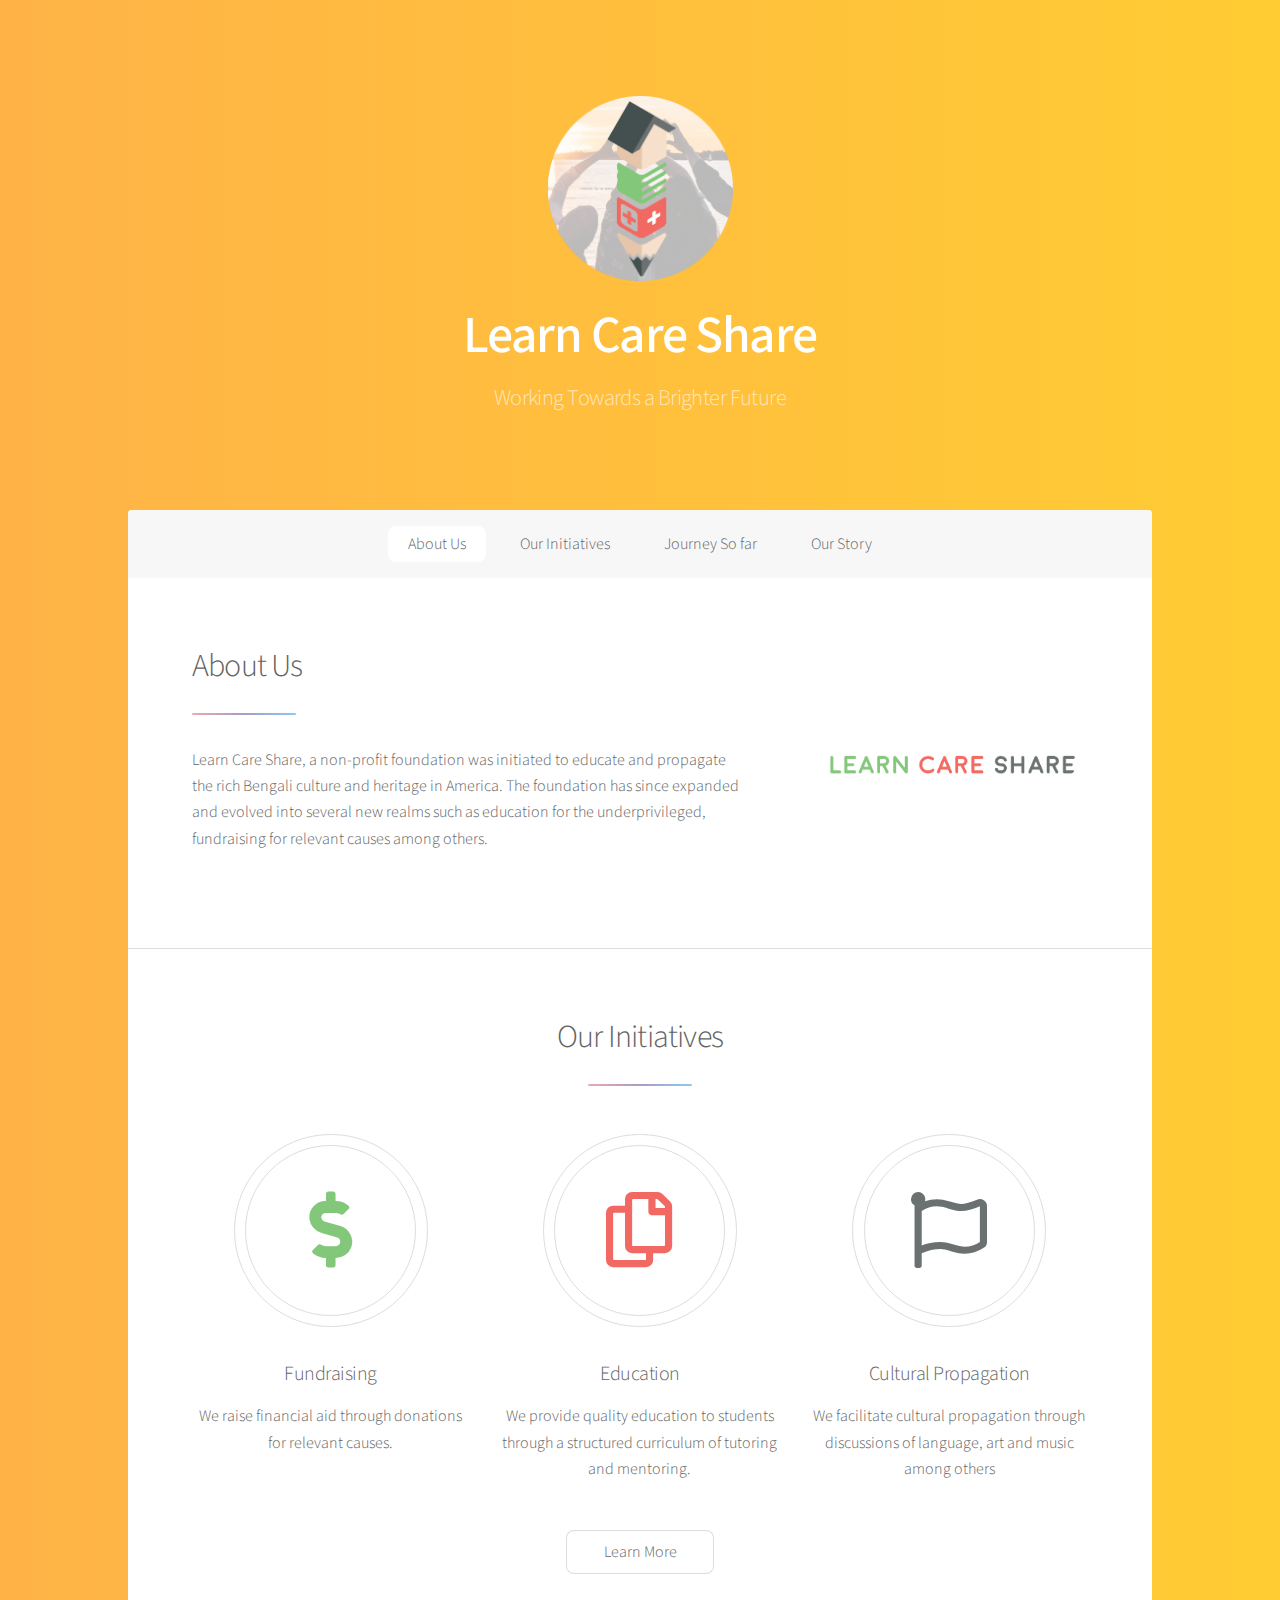
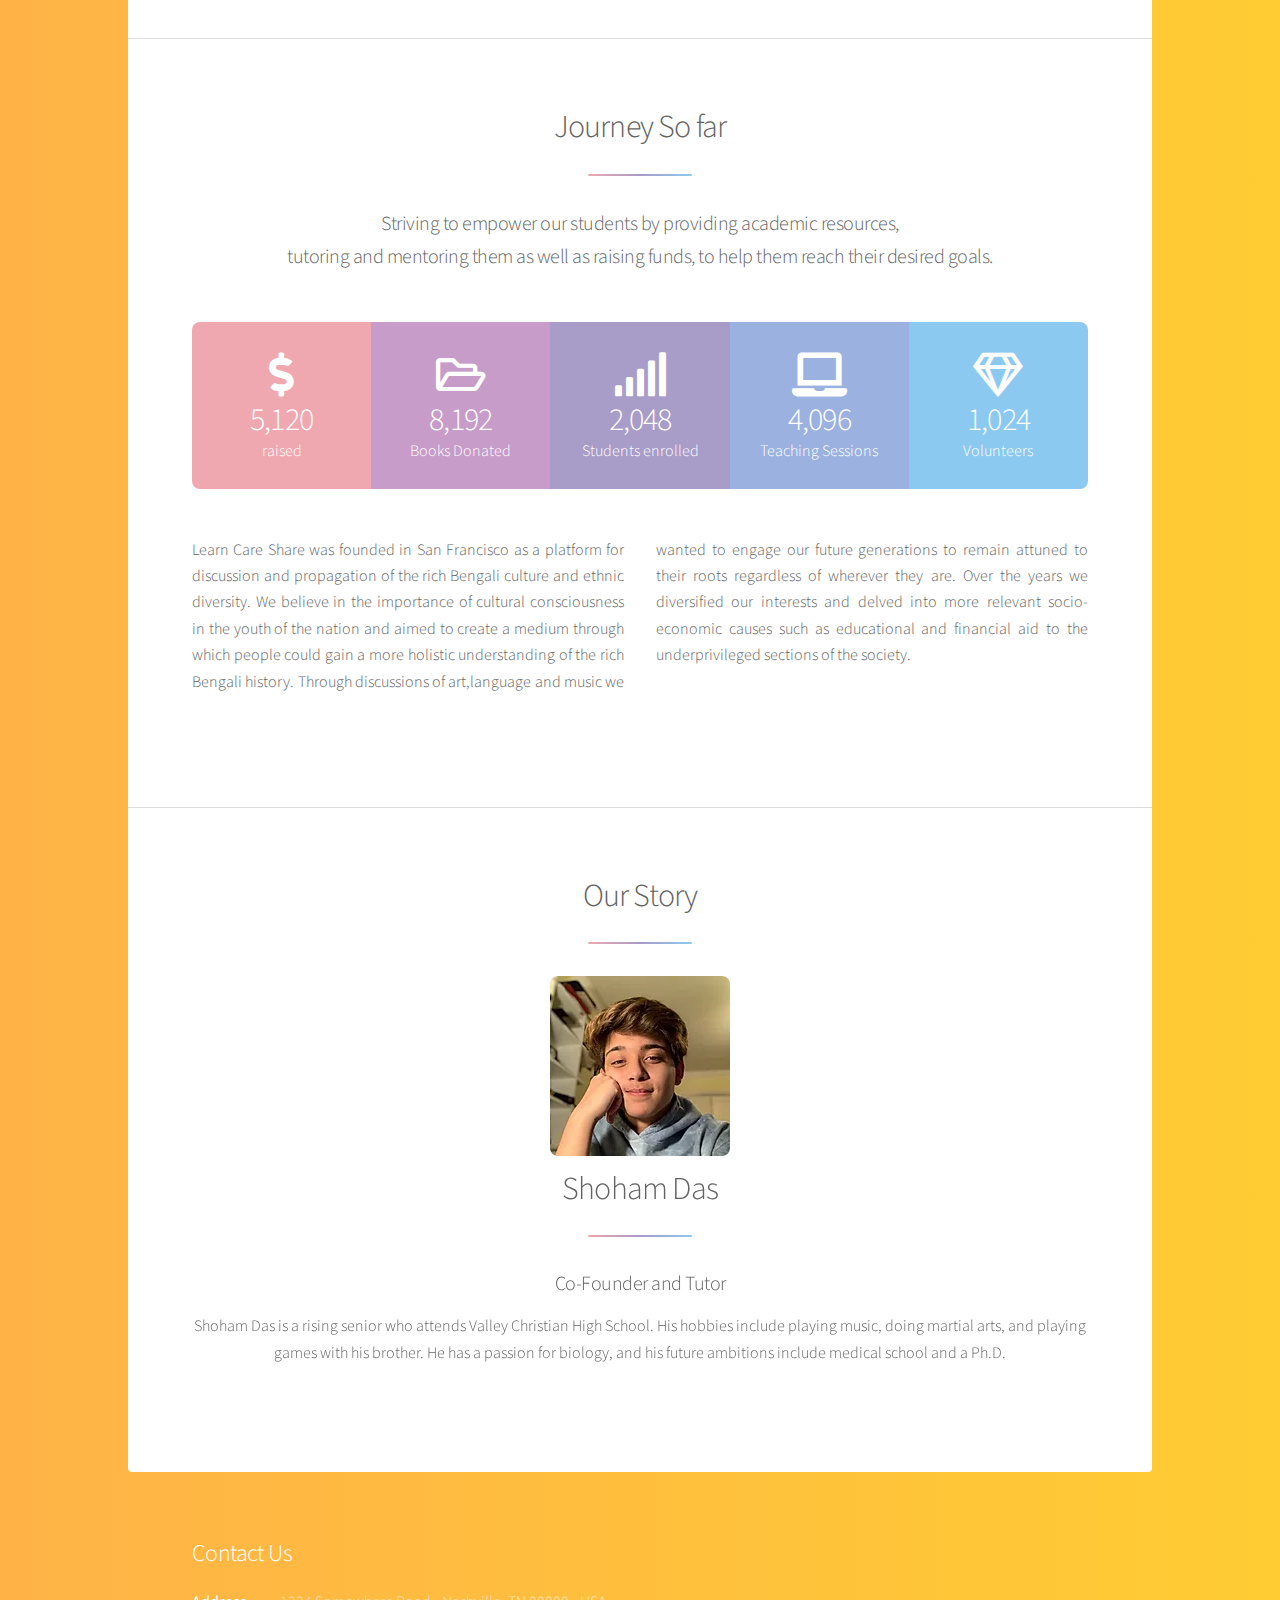
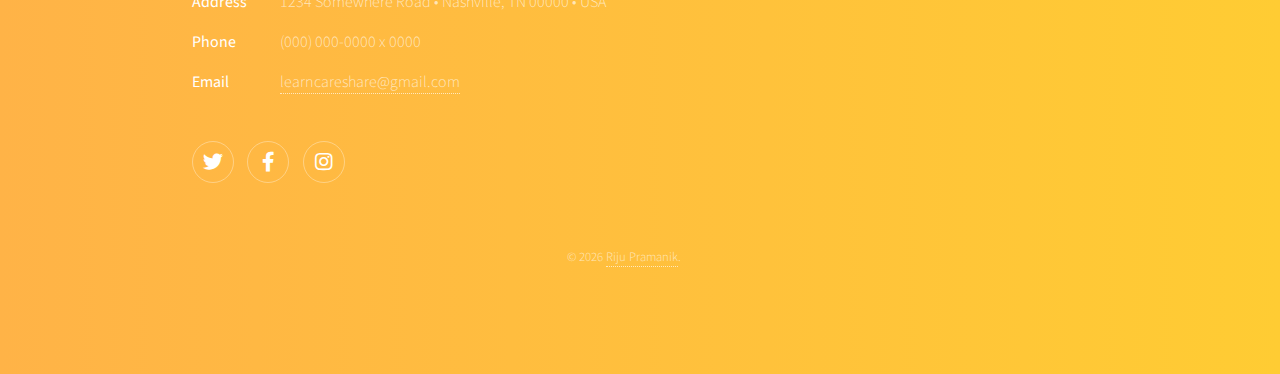
<file: index.html>
<!DOCTYPE html>
<!--
	Designed and Developed by Riju Pramanik
	Content - Kanchana Chakravarty
-->
<html>
    <head>
        <title>Learn Care Share</title>
        <meta charset="utf-8" />
        <meta
            name="viewport"
            content="width=device-width, initial-scale=1, user-scalable=no"
        />
        <link rel="stylesheet" href="assets/css/main.css" />
        <noscript>
            <link rel="stylesheet" href="assets/css/noscript.css"
        /></noscript>
        <link
            rel="stylesheet"
            href="https://cdnjs.cloudflare.com/ajax/libs/OwlCarousel2/2.3.4/assets/owl.carousel.min.css"
            integrity="sha256-UhQQ4fxEeABh4JrcmAJ1+16id/1dnlOEVCFOxDef9Lw="
            crossorigin="anonymous"
        />
        <link
            rel="stylesheet"
            href="https://cdnjs.cloudflare.com/ajax/libs/OwlCarousel2/2.3.4/assets/owl.theme.default.min.css"
            integrity="sha256-kksNxjDRxd/5+jGurZUJd1sdR2v+ClrCl3svESBaJqw="
            crossorigin="anonymous"
        />
    </head>

    <body class="is-preload">
        <!-- Wrapper -->
        <div id="wrapper">
            <!-- Header -->
            <header id="header" class="alt">
                <span class="logo"
                    ><img
                        class="logo"
                        src="images/circle-logo.png"
                        height="185px"
                        alt=""
                /></span>
                <h1 style="font-weight: 500">Learn Care Share</h1>
                <p>Working Towards a Brighter Future</p>
            </header>

            <!-- Nav -->
            <nav id="nav">
                <ul>
                    <li><a href="#intro" class="active">About Us</a></li>
                    <li><a href="#first">Our Initiatives</a></li>
                    <li><a href="#second">Journey So far</a></li>
                    <li><a href="#cta">Our Story</a></li>
                </ul>
            </nav>

            <!-- Main -->
            <div id="main">
                <!-- Introduction -->
                <section id="intro" class="main">
                    <div class="spotlight">
                        <div class="content">
                            <header class="major">
                                <h2>About Us</h2>
                            </header>
                            <p>
                                Learn Care Share, a non-profit foundation was
                                initiated to educate and propagate the rich
                                Bengali culture and heritage in America. The
                                foundation has since expanded and evolved into
                                several new realms such as education for the
                                underprivileged, fundraising for relevant causes
                                among others.
                            </p>
                            <ul class="actions">
                                <!--
                                <li>
                                    <a href="generic.html" class="button"
                                        >Learn More</a
                                    >
                                </li>
-->
                            </ul>
                        </div>
                        <span class="image"
                            ><img src="images/text.png" alt=""
                        /></span>
                    </div>
                </section>

                <!-- First Section -->
                <section id="first" class="main special">
                    <header class="major">
                        <h2>Our Initiatives</h2>
                    </header>
                    <ul class="features">
                        <li>
                            <span
                                class="icon solid major style1 fa-dollar-sign"
                            ></span>
                            <h3>Fundraising</h3>
                            <p>
                                We raise financial aid through donations for
                                relevant causes.
                            </p>
                        </li>
                        <li>
                            <span class="icon major style3 fa-copy"></span>
                            <h3>Education</h3>
                            <p>
                                We provide quality education to students through
                                a structured curriculum of tutoring and
                                mentoring.
                            </p>
                        </li>
                        <li>
                            <span class="icon major style5 fa-flag"></span>
                            <h3>Cultural Propagation</h3>
                            <p>
                                We facilitate cultural propagation through
                                discussions of language, art and music among
                                others
                            </p>
                        </li>
                    </ul>
                    <footer class="major">
                        <ul class="actions special">
                            <li>
                                <a href="generic.html" class="button"
                                    >Learn More</a
                                >
                            </li>
                        </ul>
                    </footer>
                </section>

                <!-- Second Section -->
                <section id="second" class="main special">
                    <header class="major">
                        <h2>Journey So far</h2>
                        <p>
                            Striving to empower our students by providing
                            academic resources, <br />
                            tutoring and mentoring them as well as raising
                            funds, to help them reach their desired goals.
                        </p>
                    </header>
                    <ul class="statistics">
                        <li class="style1">
                            <span class="icon solid fa-dollar-sign"></span>
                            <strong>5,120</strong> raised
                        </li>
                        <li class="style2">
                            <span class="icon fa-folder-open"></span>
                            <strong>8,192</strong> Books Donated
                        </li>
                        <li class="style3">
                            <span class="icon solid fa-signal"></span>
                            <strong>2,048</strong> Students enrolled
                        </li>
                        <li class="style4">
                            <span class="icon solid fa-laptop"></span>
                            <strong>4,096</strong> Teaching Sessions
                        </li>
                        <li class="style5">
                            <span class="icon fa-gem"></span>
                            <strong>1,024</strong> Volunteers
                        </li>
                    </ul>
                    <p class="content">
                        Learn Care Share was founded in San Francisco as a
                        platform for discussion and propagation of the rich
                        Bengali culture and ethnic diversity. We believe in the
                        importance of cultural consciousness in the youth of the
                        nation and aimed to create a medium through which people
                        could gain a more holistic understanding of the rich
                        Bengali history. Through discussions of art,language and
                        music we wanted to engage our future generations to
                        remain attuned to their roots regardless of wherever
                        they are. Over the years we diversified our interests
                        and delved into more relevant socio-economic causes such
                        as educational and financial aid to the underprivileged
                        sections of the society.
                    </p>
                    <footer class="major">
                        <ul class="actions special">
                            <!--
                            <li>
                                <a href="generic.html" class="button"
                                    >Learn More</a
                                >
                            </li>
-->
                        </ul>
                    </footer>
                </section>

                <!-- Get Started -->
                <section id="cta" class="main special">
                    <header class="major">
                        <h2>Our Story</h2>
                        <div class="owl-carousel">
                            <div>
                                <span class="image"
                                    ><img src="images/1.webp" alt="" />
                                </span>
                                <h2 class="name">Shoham Das</h2>
                                <h3>Co-Founder and Tutor</h3>
                                Shoham Das is a rising senior who attends Valley
                                Christian High School. His hobbies include
                                playing music, doing martial arts, and playing
                                games with his brother. He has a passion for
                                biology, and his future ambitions include
                                medical school and a Ph.D.
                            </div>
                            <div>
                                <span class="image"
                                    ><img src="images/2.webp" alt="" />
                                </span>
                                <h2 class="name">Archish Ray</h2>

                                <h3>Co-Founder and Tutor</h3>
                                Archish Ray is a rising junior attending
                                Archbishop Mitty High School. His interests
                                include math, robotics, and graphic design. His
                                achievements consist of qualifying and scoring 9
                                points on the American Invitational Math
                                Examination and a leader in his school’s
                                robotics team.
                            </div>
                            <div>
                                <span class="image"
                                    ><img src="images/3.webp" alt="" />
                                </span>
                                <h2 class="name">Diwakar Basak</h2>

                                <h3>Tutor</h3>
                                Diwakar is a rising senior at Saratoga High
                                School. He is passionate about Math, Physics and
                                Coding. His passion is swimming, and loves being
                                in the water. He enjoys singing Classical Indian
                                songs and evening runs in his neighborhood.
                            </div>
                            <div>
                                <span class="image"
                                    ><img src="images/4.webp" alt="" />
                                </span>
                                <h2 class="name">Twesha Ghosh</h2>
                                <h3>Tutor</h3>
                                Twesha Ghosh is a rising junior in the Bay Area.
                                She loves innovating and testing out ideas.
                                Twesha would like to pursue this by becoming an
                                engineer after graduating from college. Her
                                hobbies include arts and crafts, reading
                                historical documents, and discussing politics.
                            </div>
                            <div>
                                <span class="image"
                                    ><img src="images/5.webp" alt="" />
                                </span>
                                <h2 class="name">Jonathan Tefsa</h2>
                                <h3>Tutor</h3>
                                Jonathan is a senior in the Bay Area. His
                                hobbies include watching movies and anime along
                                with going on bike rides. His aspirations
                                include going to college and pursuing a degree
                                in engineering.
                            </div>
                            <div>
                                <span class="image"
                                    ><img src="images/6.webp" alt="" />
                                </span>
                                <h2 class="name">Gerald Multingtapang</h2>
                                <h3>Tutor</h3>
                                Gerald is a rising senior in the Bay area. His
                                hobbies include playing volleyball, riding his
                                bike, watching videos, and composing music.
                                Gerald wishes to pursue engineering and travel
                                the world in the future.
                            </div>
                        </div>
                    </header>
                    <!--
                    <footer class="major">
                        <ul class="actions special">
                            <li>
                                <a href="generic.html" class="button primary"
                                    >Get Started</a
                                >
                            </li>
                            <li>
                                <a href="generic.html" class="button"
                                    >Learn More</a
                                >
                            </li>
                        </ul>
                    </footer>
-->
                </section>
            </div>

            <!-- Footer -->
            <footer id="footer">
                <section>
                    <h2>Contact Us</h2>
                    <dl class="alt">
                        <dt>Address</dt>
                        <dd>
                            1234 Somewhere Road &bull; Nashville, TN 00000
                            &bull; USA
                        </dd>
                        <dt>Phone</dt>
                        <dd>(000) 000-0000 x 0000</dd>
                        <dt>Email</dt>
                        <dd><a href="#">learncareshare@gmail.com</a></dd>
                    </dl>
                    <ul class="icons">
                        <li>
                            <a href="#" class="icon brands fa-twitter alt"
                                ><span class="label">Twitter</span></a
                            >
                        </li>
                        <li>
                            <a href="#" class="icon brands fa-facebook-f alt"
                                ><span class="label">Facebook</span></a
                            >
                        </li>
                        <li>
                            <a href="#" class="icon brands fa-instagram alt"
                                ><span class="label">Instagram</span></a
                            >
                        </li>
                        <!--
                        <li>
                            <a href="#" class="icon brands fa-github alt"
                                ><span class="label">GitHub</span></a
                            >
                        </li>
                        <li>
                            <a href="#" class="icon brands fa-dribbble alt"
                                ><span class="label">Dribbble</span></a
                            >
                        </li>
-->
                    </ul>
                </section>
                <section>
                    <!--
                    <h2>Signup for our Newsletter</h2>
                    <p>
                       <input type="text" name="demo-name" id="demo-name" value="" placeholder="Name" />
                    </p>
                    <ul class="actions">
                        <li>
                            <a href="generic.html" class="button">Register</a>
                        </li>
                    </ul>
-->
                </section>

                <p class="copyright">
                    &copy;
                    <script>
                        document.write(new Date().getFullYear());
                    </script>
                    <a href="https://riju.co">Riju Pramanik</a>.
                </p>
            </footer>
        </div>

        <!-- Scripts -->
        <script src="assets/js/jquery.min.js"></script>
        <script src="assets/js/jquery.scrollex.min.js"></script>
        <script src="assets/js/jquery.scrolly.min.js"></script>
        <script src="assets/js/browser.min.js"></script>
        <script src="assets/js/breakpoints.min.js"></script>
        <script src="assets/js/util.js"></script>
        <script src="assets/js/main.js"></script>
        <script
            src="https://cdnjs.cloudflare.com/ajax/libs/OwlCarousel2/2.3.4/owl.carousel.min.js"
            integrity="sha256-pTxD+DSzIwmwhOqTFN+DB+nHjO4iAsbgfyFq5K5bcE0="
            crossorigin="anonymous"
        ></script>
        <script>
            $(document).ready(function() {
                $(".owl-carousel").owlCarousel({
                    items: 1,
                    loop: true,
                    center: true,
                    dots: false,
                    //nav: true,
                    autoplay: true,
                    autoplayTimeout: 4000,
                    autoplayHoverPause: false
                });
            });
        </script>
    </body>
</html>
</file>
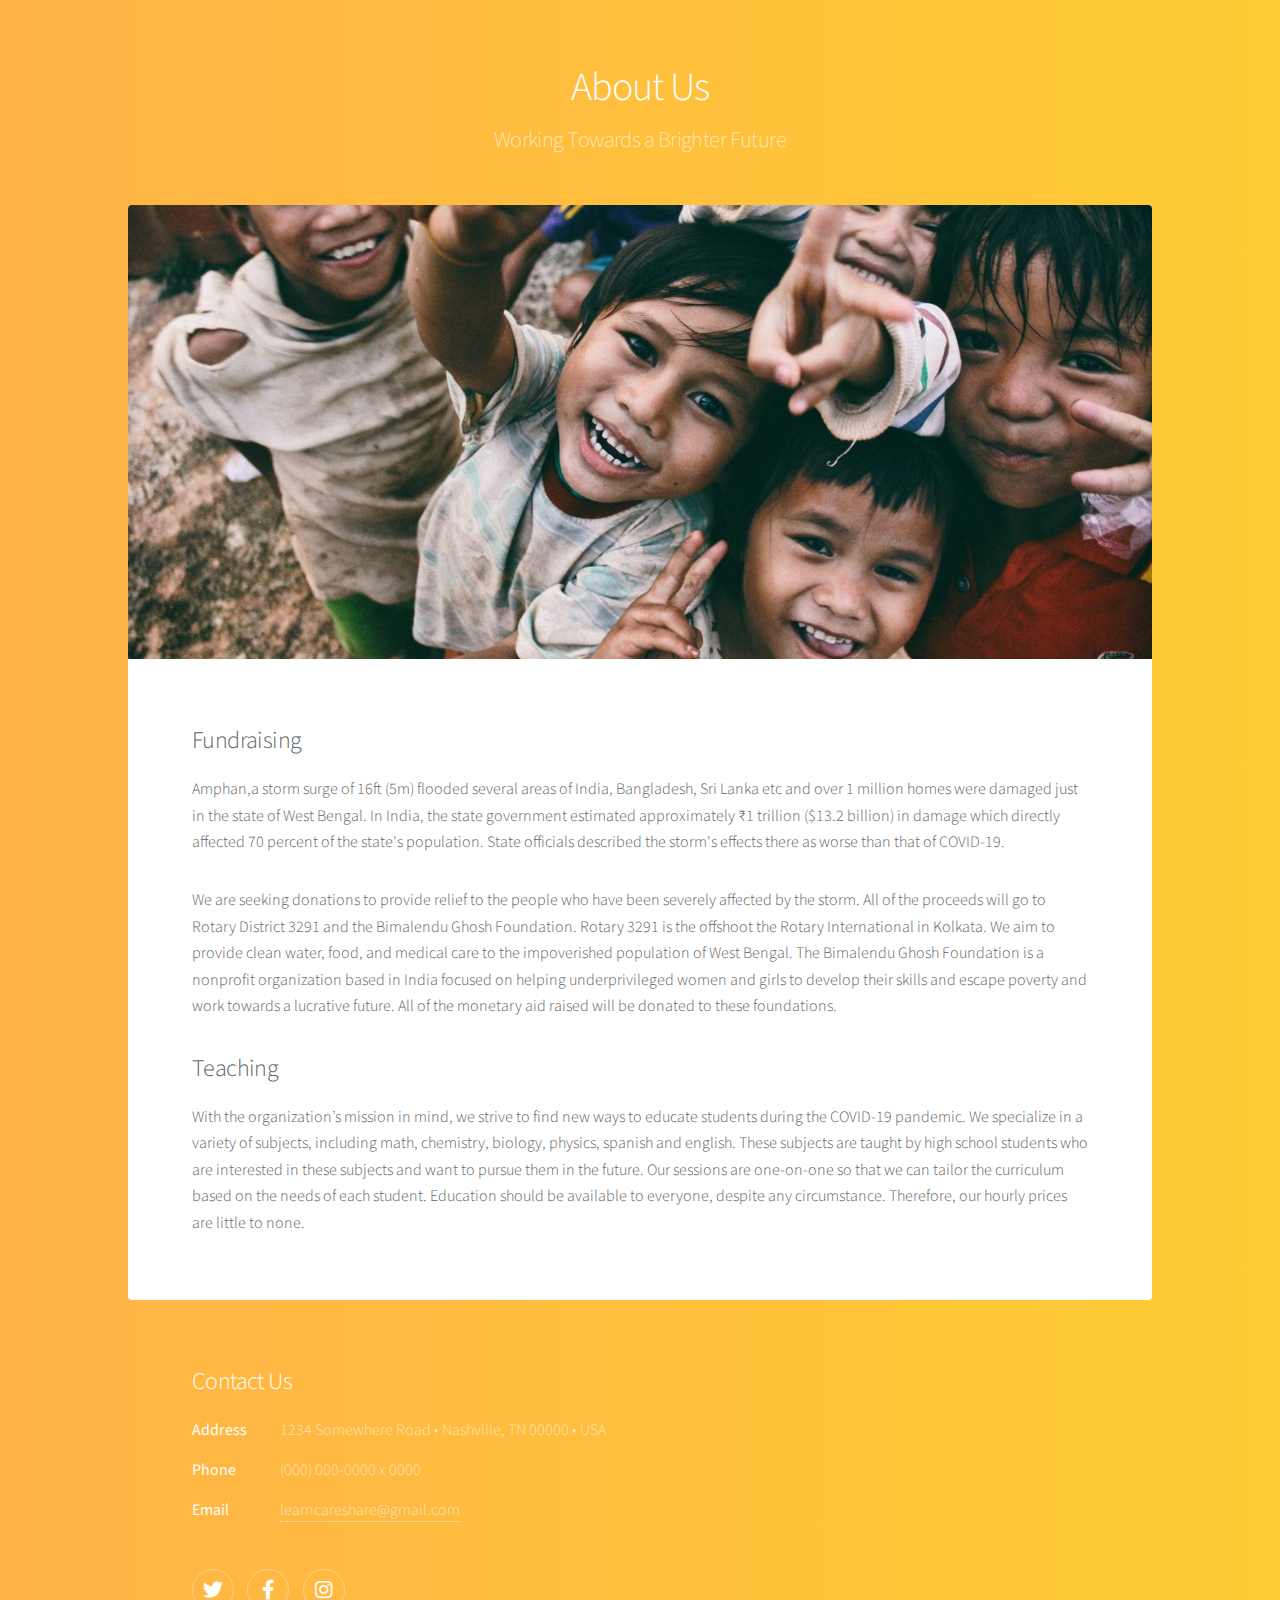
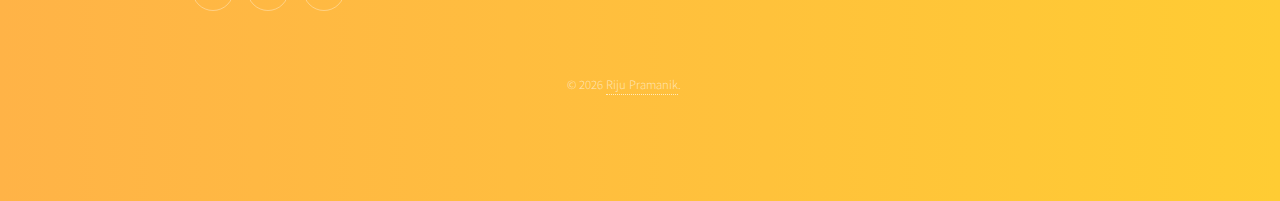
<file: generic.html>
<!DOCTYPE html>
<!--
	Designed and Developed by Riju Pramanik
	Content - Kanchana Chakravarty
-->
<html>
    <head>
        <title>Learn Care Share</title>
        <meta charset="utf-8" />
        <meta
            name="viewport"
            content="width=device-width, initial-scale=1, user-scalable=no"
        />
        <link rel="stylesheet" href="assets/css/main.css" />
        <noscript
            ><link rel="stylesheet" href="assets/css/noscript.css"
        /></noscript>
    </head>
    <body class="is-preload">
        <!-- Wrapper -->
        <div id="wrapper">
            <!-- Header -->
            <header id="header">
                <h1>About Us</h1>
                <p>Working Towards a Brighter Future</p>
            </header>

            <!-- Main -->
            <div id="main">
                <!-- Content -->
                <section id="content" class="main">
                    <span class="image main"
                        ><img src="images/about.jpg" alt=""
                    /></span>
                    <h2>Fundraising</h2>
                    <p>
                        Amphan,a storm surge of 16ft (5m) flooded several areas
                        of India, Bangladesh, Sri Lanka etc and over 1 million
                        homes were damaged just in the state of West Bengal. In
                        India, the state government estimated approximately ₹1
                        trillion ($13.2 billion) in damage which directly
                        affected 70 percent of the state's population. State
                        officials described the storm's effects there as worse
                        than that of COVID-19.
                    </p>

                    <p>
                        We are seeking donations to provide relief to the people
                        who have been severely affected by the storm. All of the
                        proceeds will go to Rotary District 3291 and the
                        Bimalendu Ghosh Foundation. Rotary 3291 is the offshoot
                        the Rotary International in Kolkata. We aim to provide
                        clean water, food, and medical care to the impoverished
                        population of West Bengal. The Bimalendu Ghosh
                        Foundation is a nonprofit organization based in India
                        focused on helping underprivileged women and girls to
                        develop their skills and escape poverty and work towards
                        a lucrative future. All of the monetary aid raised will
                        be donated to these foundations.
                    </p>
                    <h2>Teaching</h2>
                    <p>
                        With the organization’s mission in mind, we strive to
                        find new ways to educate students during the COVID-19
                        pandemic. We specialize in a variety of subjects,
                        including math, chemistry, biology, physics, spanish and
                        english. These subjects are taught by high school
                        students who are interested in these subjects and want
                        to pursue them in the future. Our sessions are
                        one-on-one so that we can tailor the curriculum based on
                        the needs of each student. Education should be available
                        to everyone, despite any circumstance. Therefore, our
                        hourly prices are little to none.
                    </p>
                </section>
            </div>

            <!-- Footer -->
            <footer id="footer">
                <section>
                    <h2>Contact Us</h2>
                    <dl class="alt">
                        <dt>Address</dt>
                        <dd>
                            1234 Somewhere Road &bull; Nashville, TN 00000
                            &bull; USA
                        </dd>
                        <dt>Phone</dt>
                        <dd>(000) 000-0000 x 0000</dd>
                        <dt>Email</dt>
                        <dd><a href="#">learncareshare@gmail.com</a></dd>
                    </dl>
                    <ul class="icons">
                        <li>
                            <a href="#" class="icon brands fa-twitter alt"
                                ><span class="label">Twitter</span></a
                            >
                        </li>
                        <li>
                            <a href="#" class="icon brands fa-facebook-f alt"
                                ><span class="label">Facebook</span></a
                            >
                        </li>
                        <li>
                            <a href="#" class="icon brands fa-instagram alt"
                                ><span class="label">Instagram</span></a
                            >
                        </li>
                        <!--
                        <li>
                            <a href="#" class="icon brands fa-github alt"
                                ><span class="label">GitHub</span></a
                            >
                        </li>
                        <li>
                            <a href="#" class="icon brands fa-dribbble alt"
                                ><span class="label">Dribbble</span></a
                            >
                        </li>
-->
                    </ul>
                </section>
                <section>
                    <!--
                    <h2>Signup for our Newsletter</h2>
                    <p>
                       <input type="text" name="demo-name" id="demo-name" value="" placeholder="Name" />
                    </p>
                    <ul class="actions">
                        <li>
                            <a href="generic.html" class="button">Register</a>
                        </li>
                    </ul>
-->
                </section>

                <p class="copyright">
                    &copy;
                    <script>
                        document.write(new Date().getFullYear());
                    </script>
                    <a href="https://riju.co">Riju Pramanik</a>.
                </p>
            </footer>
        </div>

        <!-- Scripts -->
        <script src="assets/js/jquery.min.js"></script>
        <script src="assets/js/jquery.scrollex.min.js"></script>
        <script src="assets/js/jquery.scrolly.min.js"></script>
        <script src="assets/js/browser.min.js"></script>
        <script src="assets/js/breakpoints.min.js"></script>
        <script src="assets/js/util.js"></script>
        <script src="assets/js/main.js"></script>
    </body>
</html>
</file>
<file: assets/css/noscript.css>
/*
	Stellar by HTML5 UP
	html5up.net | @ajlkn
	Free for personal and commercial use under the CCA 3.0 license (html5up.net/license)
*/

/* Header */

	body.is-preload #header.alt > * {
		opacity: 1;
	}

	body.is-preload #header.alt .logo {
		-moz-transform: none;
		-webkit-transform: none;
		-ms-transform: none;
		transform: none;
	}
</file>
<file: assets/css/main.css>
@import url(fontawesome-all.min.css);
@import "https://fonts.googleapis.com/css?family=Source+Sans+Pro:300,400";

/*
	Stellar by HTML5 UP
	html5up.net | @ajlkn
	Free for personal and commercial use under the CCA 3.0 license (html5up.net/license)
*/

html,
body,
div,
span,
applet,
object,
iframe,
h1,
h2,
h3,
h4,
h5,
h6,
p,
blockquote,
pre,
a,
abbr,
acronym,
address,
big,
cite,
code,
del,
dfn,
em,
img,
ins,
kbd,
q,
s,
samp,
small,
strike,
strong,
sub,
sup,
tt,
var,
b,
u,
i,
center,
dl,
dt,
dd,
ol,
ul,
li,
fieldset,
form,
label,
legend,
table,
caption,
tbody,
tfoot,
thead,
tr,
th,
td,
article,
aside,
canvas,
details,
embed,
figure,
figcaption,
footer,
header,
hgroup,
menu,
nav,
output,
ruby,
section,
summary,
time,
mark,
audio,
video {
    margin: 0;
    padding: 0;
    border: 0;
    font-size: 100%;
    font: inherit;
    vertical-align: baseline;
}

article,
aside,
details,
figcaption,
figure,
footer,
header,
hgroup,
menu,
nav,
section {
    display: block;
}

body {
    line-height: 1;
}

ol,
ul {
    list-style: none;
}

blockquote,
q {
    quotes: none;
}

blockquote:before,
blockquote:after,
q:before,
q:after {
    content: "";
    content: none;
}

table {
    border-collapse: collapse;
    border-spacing: 0;
}

body {
    -webkit-text-size-adjust: none;
}

mark {
    background-color: transparent;
    color: inherit;
}

input::-moz-focus-inner {
    border: 0;
    padding: 0;
}

input,
select,
textarea {
    -moz-appearance: none;
    -webkit-appearance: none;
    -ms-appearance: none;
    appearance: none;
}

/* Basic */

@-ms-viewport {
    width: device-width;
}

body {
    -ms-overflow-style: scrollbar;
}

@media screen and (max-width: 480px) {
    html,
    body {
        min-width: 320px;
    }
}

html {
    box-sizing: border-box;
}

*,
*:before,
*:after {
    box-sizing: inherit;
}

body {
    /*
		background-color: #935d8c;
		background-image: url("images/overlay.png"), -moz-linear-gradient(45deg, #e37682 15%, #5f4d93 85%);
		background-image: url("images/overlay.png"), -webkit-linear-gradient(45deg, #e37682 15%, #5f4d93 85%);
		background-image: url("images/overlay.png"), -ms-linear-gradient(45deg, #e37682 15%, #5f4d93 85%);
		background-image: url("images/overlay.png"), linear-gradient(45deg, #e37682 15%, #5f4d93 85%);
*/
    background: #ffb347; /* fallback for old browsers */
    background: -webkit-linear-gradient(
        to right,
        #ffb347,
        #ffcc33
    ); /* Chrome 10-25, Safari 5.1-6 */
    background: linear-gradient(
        to right,
        #ffb347,
        #ffcc33
    ); /* W3C, IE 10+/ Edge, Firefox 16+, Chrome 26+, Opera 12+, Safari 7+ */
}

body.is-preload *,
body.is-preload *:before,
body.is-preload *:after {
    -moz-animation: none !important;
    -webkit-animation: none !important;
    -ms-animation: none !important;
    animation: none !important;
    -moz-transition: none !important;
    -webkit-transition: none !important;
    -ms-transition: none !important;
    transition: none !important;
}

/* Type */

body {
    background-color: #935d8c;
    color: rgba(255, 255, 255, 0.65);
}

body,
input,
select,
textarea {
    font-family: "Source Sans Pro", Helvetica, sans-serif;
    font-size: 17pt;
    font-weight: 300;
    line-height: 1.65;
}

@media screen and (max-width: 1680px) {
    body,
    input,
    select,
    textarea {
        font-size: 14pt;
    }
}

@media screen and (max-width: 1280px) {
    body,
    input,
    select,
    textarea {
        font-size: 12pt;
    }
}

@media screen and (max-width: 360px) {
    body,
    input,
    select,
    textarea {
        font-size: 11pt;
    }
}

a {
    -moz-transition: color 0.2s ease, border-bottom 0.2s ease;
    -webkit-transition: color 0.2s ease, border-bottom 0.2s ease;
    -ms-transition: color 0.2s ease, border-bottom 0.2s ease;
    transition: color 0.2s ease, border-bottom 0.2s ease;
    text-decoration: none;
    border-bottom: dotted 1px;
    color: inherit;
}

a:hover {
    border-bottom-color: transparent;
}

strong,
b {
    font-weight: 400;
}

em,
i {
    font-style: italic;
}

p {
    margin: 0 0 2em 0;
}

p.content {
    -moz-columns: 20em 2;
    -webkit-columns: 20em 2;
    -ms-columns: 20em 2;
    columns: 20em 2;
    -moz-column-gap: 2em;
    -webkit-column-gap: 2em;
    -ms-column-gap: 2em;
    column-gap: 2em;
    text-align: justify;
}

h1,
h2,
h3,
h4,
h5,
h6 {
    font-weight: 300;
    line-height: 1.5;
    margin: 0 0 0.7em 0;
    letter-spacing: -0.025em;
}

h1 a,
h2 a,
h3 a,
h4 a,
h5 a,
h6 a {
    color: inherit;
    text-decoration: none;
}

h1 {
    font-size: 2.5em;
    line-height: 1.2;
}

h2 {
    font-size: 1.5em;
}

h3 {
    font-size: 1.25em;
}

h4 {
    font-size: 1.1em;
}

h5 {
    font-size: 0.9em;
}

h6 {
    font-size: 0.7em;
}

@media screen and (max-width: 736px) {
    h1 {
        font-size: 2em;
    }
}

sub {
    font-size: 0.8em;
    position: relative;
    top: 0.5em;
}

sup {
    font-size: 0.8em;
    position: relative;
    top: -0.5em;
}

blockquote {
    border-left: solid 4px;
    font-style: italic;
    margin: 0 0 2em 0;
    padding: 0.5em 0 0.5em 2em;
}

code {
    border-radius: 8px;
    border: solid 1px;
    font-family: "Courier New", monospace;
    font-size: 0.9em;
    margin: 0 0.25em;
    padding: 0.25em 0.65em;
}

pre {
    -webkit-overflow-scrolling: touch;
    font-family: "Courier New", monospace;
    font-size: 0.9em;
    margin: 0 0 2em 0;
}

pre code {
    display: block;
    line-height: 1.75;
    padding: 1em 1.5em;
    overflow-x: auto;
}

hr {
    border: 0;
    border-bottom: solid 1px;
    margin: 2em 0;
}

hr.major {
    margin: 3em 0;
}

.align-left {
    text-align: left;
}

.align-center {
    text-align: center;
}

.align-right {
    text-align: right;
}

input,
select,
textarea {
    color: #ffffff;
}

a:hover {
    color: #ffffff;
}

strong,
b {
    color: #ffffff;
}

h1,
h2,
h3,
h4,
h5,
h6 {
    color: #ffffff;
}

blockquote {
    border-left-color: rgba(255, 255, 255, 0.35);
}

code {
    background: rgba(255, 255, 255, 0.075);
    border-color: rgba(255, 255, 255, 0.35);
}

hr {
    border-bottom-color: rgba(255, 255, 255, 0.35);
}

/* Row */

.row {
    display: flex;
    flex-wrap: wrap;
    box-sizing: border-box;
    align-items: stretch;
}

.row > * {
    box-sizing: border-box;
}

.row.gtr-uniform > * > :last-child {
    margin-bottom: 0;
}

.row.aln-left {
    justify-content: flex-start;
}

.row.aln-center {
    justify-content: center;
}

.row.aln-right {
    justify-content: flex-end;
}

.row.aln-top {
    align-items: flex-start;
}

.row.aln-middle {
    align-items: center;
}

.row.aln-bottom {
    align-items: flex-end;
}

.row > .imp {
    order: -1;
}

.row > .col-1 {
    width: 8.33333%;
}

.row > .off-1 {
    margin-left: 8.33333%;
}

.row > .col-2 {
    width: 16.66667%;
}

.row > .off-2 {
    margin-left: 16.66667%;
}

.row > .col-3 {
    width: 25%;
}

.row > .off-3 {
    margin-left: 25%;
}

.row > .col-4 {
    width: 33.33333%;
}

.row > .off-4 {
    margin-left: 33.33333%;
}

.row > .col-5 {
    width: 41.66667%;
}

.row > .off-5 {
    margin-left: 41.66667%;
}

.row > .col-6 {
    width: 50%;
}

.row > .off-6 {
    margin-left: 50%;
}

.row > .col-7 {
    width: 58.33333%;
}

.row > .off-7 {
    margin-left: 58.33333%;
}

.row > .col-8 {
    width: 66.66667%;
}

.row > .off-8 {
    margin-left: 66.66667%;
}

.row > .col-9 {
    width: 75%;
}

.row > .off-9 {
    margin-left: 75%;
}

.row > .col-10 {
    width: 83.33333%;
}

.row > .off-10 {
    margin-left: 83.33333%;
}

.row > .col-11 {
    width: 91.66667%;
}

.row > .off-11 {
    margin-left: 91.66667%;
}

.row > .col-12 {
    width: 100%;
}

.row > .off-12 {
    margin-left: 100%;
}

.row.gtr-0 {
    margin-top: 0;
    margin-left: 0em;
}

.row.gtr-0 > * {
    padding: 0 0 0 0em;
}

.row.gtr-0.gtr-uniform {
    margin-top: 0em;
}

.row.gtr-0.gtr-uniform > * {
    padding-top: 0em;
}

.row.gtr-25 {
    margin-top: 0;
    margin-left: -0.375em;
}

.row.gtr-25 > * {
    padding: 0 0 0 0.375em;
}

.row.gtr-25.gtr-uniform {
    margin-top: -0.375em;
}

.row.gtr-25.gtr-uniform > * {
    padding-top: 0.375em;
}

.row.gtr-50 {
    margin-top: 0;
    margin-left: -0.75em;
}

.row.gtr-50 > * {
    padding: 0 0 0 0.75em;
}

.row.gtr-50.gtr-uniform {
    margin-top: -0.75em;
}

.row.gtr-50.gtr-uniform > * {
    padding-top: 0.75em;
}

.row {
    margin-top: 0;
    margin-left: -1.5em;
}

.row > * {
    padding: 0 0 0 1.5em;
}

.row.gtr-uniform {
    margin-top: -1.5em;
}

.row.gtr-uniform > * {
    padding-top: 1.5em;
}

.row.gtr-150 {
    margin-top: 0;
    margin-left: -2.25em;
}

.row.gtr-150 > * {
    padding: 0 0 0 2.25em;
}

.row.gtr-150.gtr-uniform {
    margin-top: -2.25em;
}

.row.gtr-150.gtr-uniform > * {
    padding-top: 2.25em;
}

.row.gtr-200 {
    margin-top: 0;
    margin-left: -3em;
}

.row.gtr-200 > * {
    padding: 0 0 0 3em;
}

.row.gtr-200.gtr-uniform {
    margin-top: -3em;
}

.row.gtr-200.gtr-uniform > * {
    padding-top: 3em;
}

@media screen and (max-width: 1680px) {
    .row {
        display: flex;
        flex-wrap: wrap;
        box-sizing: border-box;
        align-items: stretch;
    }

    .row > * {
        box-sizing: border-box;
    }

    .row.gtr-uniform > * > :last-child {
        margin-bottom: 0;
    }

    .row.aln-left {
        justify-content: flex-start;
    }

    .row.aln-center {
        justify-content: center;
    }

    .row.aln-right {
        justify-content: flex-end;
    }

    .row.aln-top {
        align-items: flex-start;
    }

    .row.aln-middle {
        align-items: center;
    }

    .row.aln-bottom {
        align-items: flex-end;
    }

    .row > .imp-xlarge {
        order: -1;
    }

    .row > .col-1-xlarge {
        width: 8.33333%;
    }

    .row > .off-1-xlarge {
        margin-left: 8.33333%;
    }

    .row > .col-2-xlarge {
        width: 16.66667%;
    }

    .row > .off-2-xlarge {
        margin-left: 16.66667%;
    }

    .row > .col-3-xlarge {
        width: 25%;
    }

    .row > .off-3-xlarge {
        margin-left: 25%;
    }

    .row > .col-4-xlarge {
        width: 33.33333%;
    }

    .row > .off-4-xlarge {
        margin-left: 33.33333%;
    }

    .row > .col-5-xlarge {
        width: 41.66667%;
    }

    .row > .off-5-xlarge {
        margin-left: 41.66667%;
    }

    .row > .col-6-xlarge {
        width: 50%;
    }

    .row > .off-6-xlarge {
        margin-left: 50%;
    }

    .row > .col-7-xlarge {
        width: 58.33333%;
    }

    .row > .off-7-xlarge {
        margin-left: 58.33333%;
    }

    .row > .col-8-xlarge {
        width: 66.66667%;
    }

    .row > .off-8-xlarge {
        margin-left: 66.66667%;
    }

    .row > .col-9-xlarge {
        width: 75%;
    }

    .row > .off-9-xlarge {
        margin-left: 75%;
    }

    .row > .col-10-xlarge {
        width: 83.33333%;
    }

    .row > .off-10-xlarge {
        margin-left: 83.33333%;
    }

    .row > .col-11-xlarge {
        width: 91.66667%;
    }

    .row > .off-11-xlarge {
        margin-left: 91.66667%;
    }

    .row > .col-12-xlarge {
        width: 100%;
    }

    .row > .off-12-xlarge {
        margin-left: 100%;
    }

    .row.gtr-0 {
        margin-top: 0;
        margin-left: 0em;
    }

    .row.gtr-0 > * {
        padding: 0 0 0 0em;
    }

    .row.gtr-0.gtr-uniform {
        margin-top: 0em;
    }

    .row.gtr-0.gtr-uniform > * {
        padding-top: 0em;
    }

    .row.gtr-25 {
        margin-top: 0;
        margin-left: -0.375em;
    }

    .row.gtr-25 > * {
        padding: 0 0 0 0.375em;
    }

    .row.gtr-25.gtr-uniform {
        margin-top: -0.375em;
    }

    .row.gtr-25.gtr-uniform > * {
        padding-top: 0.375em;
    }

    .row.gtr-50 {
        margin-top: 0;
        margin-left: -0.75em;
    }

    .row.gtr-50 > * {
        padding: 0 0 0 0.75em;
    }

    .row.gtr-50.gtr-uniform {
        margin-top: -0.75em;
    }

    .row.gtr-50.gtr-uniform > * {
        padding-top: 0.75em;
    }

    .row {
        margin-top: 0;
        margin-left: -1.5em;
    }

    .row > * {
        padding: 0 0 0 1.5em;
    }

    .row.gtr-uniform {
        margin-top: -1.5em;
    }

    .row.gtr-uniform > * {
        padding-top: 1.5em;
    }

    .row.gtr-150 {
        margin-top: 0;
        margin-left: -2.25em;
    }

    .row.gtr-150 > * {
        padding: 0 0 0 2.25em;
    }

    .row.gtr-150.gtr-uniform {
        margin-top: -2.25em;
    }

    .row.gtr-150.gtr-uniform > * {
        padding-top: 2.25em;
    }

    .row.gtr-200 {
        margin-top: 0;
        margin-left: -3em;
    }

    .row.gtr-200 > * {
        padding: 0 0 0 3em;
    }

    .row.gtr-200.gtr-uniform {
        margin-top: -3em;
    }

    .row.gtr-200.gtr-uniform > * {
        padding-top: 3em;
    }
}

@media screen and (max-width: 1280px) {
    .row {
        display: flex;
        flex-wrap: wrap;
        box-sizing: border-box;
        align-items: stretch;
    }

    .row > * {
        box-sizing: border-box;
    }

    .row.gtr-uniform > * > :last-child {
        margin-bottom: 0;
    }

    .row.aln-left {
        justify-content: flex-start;
    }

    .row.aln-center {
        justify-content: center;
    }

    .row.aln-right {
        justify-content: flex-end;
    }

    .row.aln-top {
        align-items: flex-start;
    }

    .row.aln-middle {
        align-items: center;
    }

    .row.aln-bottom {
        align-items: flex-end;
    }

    .row > .imp-large {
        order: -1;
    }

    .row > .col-1-large {
        width: 8.33333%;
    }

    .row > .off-1-large {
        margin-left: 8.33333%;
    }

    .row > .col-2-large {
        width: 16.66667%;
    }

    .row > .off-2-large {
        margin-left: 16.66667%;
    }

    .row > .col-3-large {
        width: 25%;
    }

    .row > .off-3-large {
        margin-left: 25%;
    }

    .row > .col-4-large {
        width: 33.33333%;
    }

    .row > .off-4-large {
        margin-left: 33.33333%;
    }

    .row > .col-5-large {
        width: 41.66667%;
    }

    .row > .off-5-large {
        margin-left: 41.66667%;
    }

    .row > .col-6-large {
        width: 50%;
    }

    .row > .off-6-large {
        margin-left: 50%;
    }

    .row > .col-7-large {
        width: 58.33333%;
    }

    .row > .off-7-large {
        margin-left: 58.33333%;
    }

    .row > .col-8-large {
        width: 66.66667%;
    }

    .row > .off-8-large {
        margin-left: 66.66667%;
    }

    .row > .col-9-large {
        width: 75%;
    }

    .row > .off-9-large {
        margin-left: 75%;
    }

    .row > .col-10-large {
        width: 83.33333%;
    }

    .row > .off-10-large {
        margin-left: 83.33333%;
    }

    .row > .col-11-large {
        width: 91.66667%;
    }

    .row > .off-11-large {
        margin-left: 91.66667%;
    }

    .row > .col-12-large {
        width: 100%;
    }

    .row > .off-12-large {
        margin-left: 100%;
    }

    .row.gtr-0 {
        margin-top: 0;
        margin-left: 0em;
    }

    .row.gtr-0 > * {
        padding: 0 0 0 0em;
    }

    .row.gtr-0.gtr-uniform {
        margin-top: 0em;
    }

    .row.gtr-0.gtr-uniform > * {
        padding-top: 0em;
    }

    .row.gtr-25 {
        margin-top: 0;
        margin-left: -0.375em;
    }

    .row.gtr-25 > * {
        padding: 0 0 0 0.375em;
    }

    .row.gtr-25.gtr-uniform {
        margin-top: -0.375em;
    }

    .row.gtr-25.gtr-uniform > * {
        padding-top: 0.375em;
    }

    .row.gtr-50 {
        margin-top: 0;
        margin-left: -0.75em;
    }

    .row.gtr-50 > * {
        padding: 0 0 0 0.75em;
    }

    .row.gtr-50.gtr-uniform {
        margin-top: -0.75em;
    }

    .row.gtr-50.gtr-uniform > * {
        padding-top: 0.75em;
    }

    .row {
        margin-top: 0;
        margin-left: -1.5em;
    }

    .row > * {
        padding: 0 0 0 1.5em;
    }

    .row.gtr-uniform {
        margin-top: -1.5em;
    }

    .row.gtr-uniform > * {
        padding-top: 1.5em;
    }

    .row.gtr-150 {
        margin-top: 0;
        margin-left: -2.25em;
    }

    .row.gtr-150 > * {
        padding: 0 0 0 2.25em;
    }

    .row.gtr-150.gtr-uniform {
        margin-top: -2.25em;
    }

    .row.gtr-150.gtr-uniform > * {
        padding-top: 2.25em;
    }

    .row.gtr-200 {
        margin-top: 0;
        margin-left: -3em;
    }

    .row.gtr-200 > * {
        padding: 0 0 0 3em;
    }

    .row.gtr-200.gtr-uniform {
        margin-top: -3em;
    }

    .row.gtr-200.gtr-uniform > * {
        padding-top: 3em;
    }
}

@media screen and (max-width: 980px) {
    .row {
        display: flex;
        flex-wrap: wrap;
        box-sizing: border-box;
        align-items: stretch;
    }

    .row > * {
        box-sizing: border-box;
    }

    .row.gtr-uniform > * > :last-child {
        margin-bottom: 0;
    }

    .row.aln-left {
        justify-content: flex-start;
    }

    .row.aln-center {
        justify-content: center;
    }

    .row.aln-right {
        justify-content: flex-end;
    }

    .row.aln-top {
        align-items: flex-start;
    }

    .row.aln-middle {
        align-items: center;
    }

    .row.aln-bottom {
        align-items: flex-end;
    }

    .row > .imp-medium {
        order: -1;
    }

    .row > .col-1-medium {
        width: 8.33333%;
    }

    .row > .off-1-medium {
        margin-left: 8.33333%;
    }

    .row > .col-2-medium {
        width: 16.66667%;
    }

    .row > .off-2-medium {
        margin-left: 16.66667%;
    }

    .row > .col-3-medium {
        width: 25%;
    }

    .row > .off-3-medium {
        margin-left: 25%;
    }

    .row > .col-4-medium {
        width: 33.33333%;
    }

    .row > .off-4-medium {
        margin-left: 33.33333%;
    }

    .row > .col-5-medium {
        width: 41.66667%;
    }

    .row > .off-5-medium {
        margin-left: 41.66667%;
    }

    .row > .col-6-medium {
        width: 50%;
    }

    .row > .off-6-medium {
        margin-left: 50%;
    }

    .row > .col-7-medium {
        width: 58.33333%;
    }

    .row > .off-7-medium {
        margin-left: 58.33333%;
    }

    .row > .col-8-medium {
        width: 66.66667%;
    }

    .row > .off-8-medium {
        margin-left: 66.66667%;
    }

    .row > .col-9-medium {
        width: 75%;
    }

    .row > .off-9-medium {
        margin-left: 75%;
    }

    .row > .col-10-medium {
        width: 83.33333%;
    }

    .row > .off-10-medium {
        margin-left: 83.33333%;
    }

    .row > .col-11-medium {
        width: 91.66667%;
    }

    .row > .off-11-medium {
        margin-left: 91.66667%;
    }

    .row > .col-12-medium {
        width: 100%;
    }

    .row > .off-12-medium {
        margin-left: 100%;
    }

    .row.gtr-0 {
        margin-top: 0;
        margin-left: 0em;
    }

    .row.gtr-0 > * {
        padding: 0 0 0 0em;
    }

    .row.gtr-0.gtr-uniform {
        margin-top: 0em;
    }

    .row.gtr-0.gtr-uniform > * {
        padding-top: 0em;
    }

    .row.gtr-25 {
        margin-top: 0;
        margin-left: -0.375em;
    }

    .row.gtr-25 > * {
        padding: 0 0 0 0.375em;
    }

    .row.gtr-25.gtr-uniform {
        margin-top: -0.375em;
    }

    .row.gtr-25.gtr-uniform > * {
        padding-top: 0.375em;
    }

    .row.gtr-50 {
        margin-top: 0;
        margin-left: -0.75em;
    }

    .row.gtr-50 > * {
        padding: 0 0 0 0.75em;
    }

    .row.gtr-50.gtr-uniform {
        margin-top: -0.75em;
    }

    .row.gtr-50.gtr-uniform > * {
        padding-top: 0.75em;
    }

    .row {
        margin-top: 0;
        margin-left: -1.5em;
    }

    .row > * {
        padding: 0 0 0 1.5em;
    }

    .row.gtr-uniform {
        margin-top: -1.5em;
    }

    .row.gtr-uniform > * {
        padding-top: 1.5em;
    }

    .row.gtr-150 {
        margin-top: 0;
        margin-left: -2.25em;
    }

    .row.gtr-150 > * {
        padding: 0 0 0 2.25em;
    }

    .row.gtr-150.gtr-uniform {
        margin-top: -2.25em;
    }

    .row.gtr-150.gtr-uniform > * {
        padding-top: 2.25em;
    }

    .row.gtr-200 {
        margin-top: 0;
        margin-left: -3em;
    }

    .row.gtr-200 > * {
        padding: 0 0 0 3em;
    }

    .row.gtr-200.gtr-uniform {
        margin-top: -3em;
    }

    .row.gtr-200.gtr-uniform > * {
        padding-top: 3em;
    }
}

@media screen and (max-width: 736px) {
    .row {
        display: flex;
        flex-wrap: wrap;
        box-sizing: border-box;
        align-items: stretch;
    }

    .row > * {
        box-sizing: border-box;
    }

    .row.gtr-uniform > * > :last-child {
        margin-bottom: 0;
    }

    .row.aln-left {
        justify-content: flex-start;
    }

    .row.aln-center {
        justify-content: center;
    }

    .row.aln-right {
        justify-content: flex-end;
    }

    .row.aln-top {
        align-items: flex-start;
    }

    .row.aln-middle {
        align-items: center;
    }

    .row.aln-bottom {
        align-items: flex-end;
    }

    .row > .imp-small {
        order: -1;
    }

    .row > .col-1-small {
        width: 8.33333%;
    }

    .row > .off-1-small {
        margin-left: 8.33333%;
    }

    .row > .col-2-small {
        width: 16.66667%;
    }

    .row > .off-2-small {
        margin-left: 16.66667%;
    }

    .row > .col-3-small {
        width: 25%;
    }

    .row > .off-3-small {
        margin-left: 25%;
    }

    .row > .col-4-small {
        width: 33.33333%;
    }

    .row > .off-4-small {
        margin-left: 33.33333%;
    }

    .row > .col-5-small {
        width: 41.66667%;
    }

    .row > .off-5-small {
        margin-left: 41.66667%;
    }

    .row > .col-6-small {
        width: 50%;
    }

    .row > .off-6-small {
        margin-left: 50%;
    }

    .row > .col-7-small {
        width: 58.33333%;
    }

    .row > .off-7-small {
        margin-left: 58.33333%;
    }

    .row > .col-8-small {
        width: 66.66667%;
    }

    .row > .off-8-small {
        margin-left: 66.66667%;
    }

    .row > .col-9-small {
        width: 75%;
    }

    .row > .off-9-small {
        margin-left: 75%;
    }

    .row > .col-10-small {
        width: 83.33333%;
    }

    .row > .off-10-small {
        margin-left: 83.33333%;
    }

    .row > .col-11-small {
        width: 91.66667%;
    }

    .row > .off-11-small {
        margin-left: 91.66667%;
    }

    .row > .col-12-small {
        width: 100%;
    }

    .row > .off-12-small {
        margin-left: 100%;
    }

    .row.gtr-0 {
        margin-top: 0;
        margin-left: 0em;
    }

    .row.gtr-0 > * {
        padding: 0 0 0 0em;
    }

    .row.gtr-0.gtr-uniform {
        margin-top: 0em;
    }

    .row.gtr-0.gtr-uniform > * {
        padding-top: 0em;
    }

    .row.gtr-25 {
        margin-top: 0;
        margin-left: -0.25em;
    }

    .row.gtr-25 > * {
        padding: 0 0 0 0.25em;
    }

    .row.gtr-25.gtr-uniform {
        margin-top: -0.25em;
    }

    .row.gtr-25.gtr-uniform > * {
        padding-top: 0.25em;
    }

    .row.gtr-50 {
        margin-top: 0;
        margin-left: -0.5em;
    }

    .row.gtr-50 > * {
        padding: 0 0 0 0.5em;
    }

    .row.gtr-50.gtr-uniform {
        margin-top: -0.5em;
    }

    .row.gtr-50.gtr-uniform > * {
        padding-top: 0.5em;
    }

    .row {
        margin-top: 0;
        margin-left: -1em;
    }

    .row > * {
        padding: 0 0 0 1em;
    }

    .row.gtr-uniform {
        margin-top: -1em;
    }

    .row.gtr-uniform > * {
        padding-top: 1em;
    }

    .row.gtr-150 {
        margin-top: 0;
        margin-left: -1.5em;
    }

    .row.gtr-150 > * {
        padding: 0 0 0 1.5em;
    }

    .row.gtr-150.gtr-uniform {
        margin-top: -1.5em;
    }

    .row.gtr-150.gtr-uniform > * {
        padding-top: 1.5em;
    }

    .row.gtr-200 {
        margin-top: 0;
        margin-left: -2em;
    }

    .row.gtr-200 > * {
        padding: 0 0 0 2em;
    }

    .row.gtr-200.gtr-uniform {
        margin-top: -2em;
    }

    .row.gtr-200.gtr-uniform > * {
        padding-top: 2em;
    }
}

@media screen and (max-width: 480px) {
    .row {
        display: flex;
        flex-wrap: wrap;
        box-sizing: border-box;
        align-items: stretch;
    }

    .row > * {
        box-sizing: border-box;
    }

    .row.gtr-uniform > * > :last-child {
        margin-bottom: 0;
    }

    .row.aln-left {
        justify-content: flex-start;
    }

    .row.aln-center {
        justify-content: center;
    }

    .row.aln-right {
        justify-content: flex-end;
    }

    .row.aln-top {
        align-items: flex-start;
    }

    .row.aln-middle {
        align-items: center;
    }

    .row.aln-bottom {
        align-items: flex-end;
    }

    .row > .imp-xsmall {
        order: -1;
    }

    .row > .col-1-xsmall {
        width: 8.33333%;
    }

    .row > .off-1-xsmall {
        margin-left: 8.33333%;
    }

    .row > .col-2-xsmall {
        width: 16.66667%;
    }

    .row > .off-2-xsmall {
        margin-left: 16.66667%;
    }

    .row > .col-3-xsmall {
        width: 25%;
    }

    .row > .off-3-xsmall {
        margin-left: 25%;
    }

    .row > .col-4-xsmall {
        width: 33.33333%;
    }

    .row > .off-4-xsmall {
        margin-left: 33.33333%;
    }

    .row > .col-5-xsmall {
        width: 41.66667%;
    }

    .row > .off-5-xsmall {
        margin-left: 41.66667%;
    }

    .row > .col-6-xsmall {
        width: 50%;
    }

    .row > .off-6-xsmall {
        margin-left: 50%;
    }

    .row > .col-7-xsmall {
        width: 58.33333%;
    }

    .row > .off-7-xsmall {
        margin-left: 58.33333%;
    }

    .row > .col-8-xsmall {
        width: 66.66667%;
    }

    .row > .off-8-xsmall {
        margin-left: 66.66667%;
    }

    .row > .col-9-xsmall {
        width: 75%;
    }

    .row > .off-9-xsmall {
        margin-left: 75%;
    }

    .row > .col-10-xsmall {
        width: 83.33333%;
    }

    .row > .off-10-xsmall {
        margin-left: 83.33333%;
    }

    .row > .col-11-xsmall {
        width: 91.66667%;
    }

    .row > .off-11-xsmall {
        margin-left: 91.66667%;
    }

    .row > .col-12-xsmall {
        width: 100%;
    }

    .row > .off-12-xsmall {
        margin-left: 100%;
    }

    .row.gtr-0 {
        margin-top: 0;
        margin-left: 0em;
    }

    .row.gtr-0 > * {
        padding: 0 0 0 0em;
    }

    .row.gtr-0.gtr-uniform {
        margin-top: 0em;
    }

    .row.gtr-0.gtr-uniform > * {
        padding-top: 0em;
    }

    .row.gtr-25 {
        margin-top: 0;
        margin-left: -0.3125em;
    }

    .row.gtr-25 > * {
        padding: 0 0 0 0.3125em;
    }

    .row.gtr-25.gtr-uniform {
        margin-top: -0.3125em;
    }

    .row.gtr-25.gtr-uniform > * {
        padding-top: 0.3125em;
    }

    .row.gtr-50 {
        margin-top: 0;
        margin-left: -0.625em;
    }

    .row.gtr-50 > * {
        padding: 0 0 0 0.625em;
    }

    .row.gtr-50.gtr-uniform {
        margin-top: -0.625em;
    }

    .row.gtr-50.gtr-uniform > * {
        padding-top: 0.625em;
    }

    .row {
        margin-top: 0;
        margin-left: -1.25em;
    }

    .row > * {
        padding: 0 0 0 1.25em;
    }

    .row.gtr-uniform {
        margin-top: -1.25em;
    }

    .row.gtr-uniform > * {
        padding-top: 1.25em;
    }

    .row.gtr-150 {
        margin-top: 0;
        margin-left: -1.875em;
    }

    .row.gtr-150 > * {
        padding: 0 0 0 1.875em;
    }

    .row.gtr-150.gtr-uniform {
        margin-top: -1.875em;
    }

    .row.gtr-150.gtr-uniform > * {
        padding-top: 1.875em;
    }

    .row.gtr-200 {
        margin-top: 0;
        margin-left: -2.5em;
    }

    .row.gtr-200 > * {
        padding: 0 0 0 2.5em;
    }

    .row.gtr-200.gtr-uniform {
        margin-top: -2.5em;
    }

    .row.gtr-200.gtr-uniform > * {
        padding-top: 2.5em;
    }
}

/* Box */

.box {
    border-radius: 8px;
    border: solid;
    margin-bottom: 2em;
    padding: 1.5em;
}

.box > :last-child,
.box > :last-child > :last-child,
.box > :last-child > :last-child > :last-child {
    margin-bottom: 0;
}

.box.alt {
    border: 0;
    border-radius: 0;
    padding: 0;
}

.box {
    border-color: rgba(255, 255, 255, 0.35);
}

/* Button */

input[type="submit"],
input[type="reset"],
input[type="button"],
button,
.button {
    -moz-appearance: none;
    -webkit-appearance: none;
    -ms-appearance: none;
    appearance: none;
    -moz-transition: background-color 0.2s ease-in-out, color 0.2s ease-in-out;
    -webkit-transition: background-color 0.2s ease-in-out,
        color 0.2s ease-in-out;
    -ms-transition: background-color 0.2s ease-in-out, color 0.2s ease-in-out;
    transition: background-color 0.2s ease-in-out, color 0.2s ease-in-out;
    border-radius: 8px;
    border: 0;
    cursor: pointer;
    display: inline-block;
    font-weight: 300;
    height: 2.75em;
    line-height: 2.75em;
    min-width: 9.25em;
    padding: 0 1.5em;
    text-align: center;
    text-decoration: none;
    white-space: nowrap;
}

input[type="submit"].icon,
input[type="reset"].icon,
input[type="button"].icon,
button.icon,
.button.icon {
    padding-left: 1.35em;
}

input[type="submit"].icon:before,
input[type="reset"].icon:before,
input[type="button"].icon:before,
button.icon:before,
.button.icon:before {
    margin-right: 0.5em;
}

input[type="submit"].fit,
input[type="reset"].fit,
input[type="button"].fit,
button.fit,
.button.fit {
    width: 100%;
}

input[type="submit"].small,
input[type="reset"].small,
input[type="button"].small,
button.small,
.button.small {
    font-size: 0.8em;
}

input[type="submit"].large,
input[type="reset"].large,
input[type="button"].large,
button.large,
.button.large {
    font-size: 1.35em;
}

input[type="submit"].disabled,
input[type="submit"]:disabled,
input[type="reset"].disabled,
input[type="reset"]:disabled,
input[type="button"].disabled,
input[type="button"]:disabled,
button.disabled,
button:disabled,
.button.disabled,
.button:disabled {
    pointer-events: none;
    opacity: 0.25;
}

@media screen and (max-width: 736px) {
    input[type="submit"],
    input[type="reset"],
    input[type="button"],
    button,
    .button {
        min-width: 0;
    }
}

input[type="submit"],
input[type="reset"],
input[type="button"],
button,
.button {
    background-color: transparent;
    box-shadow: inset 0 0 0 1px rgba(255, 255, 255, 0.35);
    color: #ffffff !important;
}

input[type="submit"]:hover,
input[type="reset"]:hover,
input[type="button"]:hover,
button:hover,
.button:hover {
    background-color: rgba(255, 255, 255, 0.075);
}

input[type="submit"]:active,
input[type="reset"]:active,
input[type="button"]:active,
button:active,
.button:active {
    background-color: rgba(255, 255, 255, 0.2);
}

input[type="submit"].icon:before,
input[type="reset"].icon:before,
input[type="button"].icon:before,
button.icon:before,
.button.icon:before {
    color: rgba(255, 255, 255, 0.5);
}

input[type="submit"].primary,
input[type="reset"].primary,
input[type="button"].primary,
button.primary,
.button.primary {
    background-color: #8cc9f0;
    color: #ffffff !important;
    box-shadow: none;
}

input[type="submit"].primary:hover,
input[type="reset"].primary:hover,
input[type="button"].primary:hover,
button.primary:hover,
.button.primary:hover {
    background-color: #9acff2;
}

input[type="submit"].primary:active,
input[type="reset"].primary:active,
input[type="button"].primary:active,
button.primary:active,
.button.primary:active {
    background-color: #7ec3ee;
}

input[type="submit"].primary.icon:before,
input[type="reset"].primary.icon:before,
input[type="button"].primary.icon:before,
button.primary.icon:before,
.button.primary.icon:before {
    color: #ffffff !important;
}

/* Form */

form {
    margin: 0 0 2em 0;
}

label {
    display: block;
    font-size: 0.9em;
    font-weight: 400;
    margin: 0 0 1em 0;
}

input[type="text"],
input[type="password"],
input[type="email"],
select,
textarea {
    -moz-appearance: none;
    -webkit-appearance: none;
    -ms-appearance: none;
    appearance: none;
    border-radius: 8px;
    border: solid 1px;
    color: inherit;
    display: block;
    outline: 0;
    padding: 0 1em;
    text-decoration: none;
    width: 100%;
}

input[type="text"]:invalid,
input[type="password"]:invalid,
input[type="email"]:invalid,
select:invalid,
textarea:invalid {
    box-shadow: none;
}

select {
    background-size: 1.25rem;
    background-repeat: no-repeat;
    background-position: calc(100% - 1rem) center;
    height: 2.75em;
    padding-right: 2.75em;
    text-overflow: ellipsis;
}

select:focus::-ms-value {
    background-color: transparent;
}

select::-ms-expand {
    display: none;
}

input[type="text"],
input[type="password"],
input[type="email"],
select {
    height: 2.75em;
}

textarea {
    padding: 0.75em 1em;
}

input[type="checkbox"],
input[type="radio"] {
    -moz-appearance: none;
    -webkit-appearance: none;
    -ms-appearance: none;
    appearance: none;
    display: block;
    float: left;
    margin-right: -2em;
    opacity: 0;
    width: 1em;
    z-index: -1;
}

input[type="checkbox"] + label,
input[type="radio"] + label {
    text-decoration: none;
    cursor: pointer;
    display: inline-block;
    font-size: 1em;
    font-weight: 300;
    padding-left: 2.4em;
    padding-right: 0.75em;
    position: relative;
}

input[type="checkbox"] + label:before,
input[type="radio"] + label:before {
    -moz-osx-font-smoothing: grayscale;
    -webkit-font-smoothing: antialiased;
    display: inline-block;
    font-style: normal;
    font-variant: normal;
    text-rendering: auto;
    line-height: 1;
    text-transform: none !important;
    font-family: "Font Awesome 5 Free";
    font-weight: 900;
}

input[type="checkbox"] + label:before,
input[type="radio"] + label:before {
    border-radius: 8px;
    border: solid 1px;
    content: "";
    display: inline-block;
    font-size: 0.8em;
    height: 2.0625em;
    left: 0;
    line-height: 2.0625em;
    position: absolute;
    text-align: center;
    top: 0;
    width: 2.0625em;
}

input[type="checkbox"]:checked + label:before,
input[type="radio"]:checked + label:before {
    content: "\f00c";
}

input[type="checkbox"] + label:before {
    border-radius: 8px;
}

input[type="radio"] + label:before {
    border-radius: 100%;
}

::-webkit-input-placeholder {
    opacity: 1;
}

:-moz-placeholder {
    opacity: 1;
}

::-moz-placeholder {
    opacity: 1;
}

:-ms-input-placeholder {
    opacity: 1;
}

label {
    color: #ffffff;
}

input[type="text"],
input[type="password"],
input[type="email"],
select,
textarea {
    background-color: rgba(255, 255, 255, 0.075);
    border-color: rgba(255, 255, 255, 0.35);
}

input[type="text"]:focus,
input[type="password"]:focus,
input[type="email"]:focus,
select:focus,
textarea:focus {
    border-color: #8cc9f0;
    box-shadow: 0 0 0 1px #8cc9f0;
}

select {
    background-image: url("data:image/svg+xml;charset=utf8,%3Csvg xmlns='http://www.w3.org/2000/svg' width='40' height='40' preserveAspectRatio='none' viewBox='0 0 40 40'%3E%3Cpath d='M9.4,12.3l10.4,10.4l10.4-10.4c0.2-0.2,0.5-0.4,0.9-0.4c0.3,0,0.6,0.1,0.9,0.4l3.3,3.3c0.2,0.2,0.4,0.5,0.4,0.9 c0,0.4-0.1,0.6-0.4,0.9L20.7,31.9c-0.2,0.2-0.5,0.4-0.9,0.4c-0.3,0-0.6-0.1-0.9-0.4L4.3,17.3c-0.2-0.2-0.4-0.5-0.4-0.9 c0-0.4,0.1-0.6,0.4-0.9l3.3-3.3c0.2-0.2,0.5-0.4,0.9-0.4S9.1,12.1,9.4,12.3z' fill='rgba(255, 255, 255, 0.35)' /%3E%3C/svg%3E");
}

select option {
    color: #ffffff;
    background: #935d8c;
}

input[type="checkbox"] + label,
input[type="radio"] + label {
    color: rgba(255, 255, 255, 0.65);
}

input[type="checkbox"] + label:before,
input[type="radio"] + label:before {
    background: rgba(255, 255, 255, 0.075);
    border-color: rgba(255, 255, 255, 0.35);
}

input[type="checkbox"]:checked + label:before,
input[type="radio"]:checked + label:before {
    background-color: #ffffff;
    border-color: #ffffff;
    color: #935d8c;
}

input[type="checkbox"]:focus + label:before,
input[type="radio"]:focus + label:before {
    border-color: #8cc9f0;
    box-shadow: 0 0 0 1px #8cc9f0;
}

::-webkit-input-placeholder {
    color: rgba(255, 255, 255, 0.5) !important;
}

:-moz-placeholder {
    color: rgba(255, 255, 255, 0.5) !important;
}

::-moz-placeholder {
    color: rgba(255, 255, 255, 0.5) !important;
}

:-ms-input-placeholder {
    color: rgba(255, 255, 255, 0.5) !important;
}

.formerize-placeholder {
    color: rgba(255, 255, 255, 0.5) !important;
}

/* Icon */

.icon {
    text-decoration: none;
    -moz-transition: background-color 0.2s ease-in-out, color 0.2s ease-in-out;
    -webkit-transition: background-color 0.2s ease-in-out,
        color 0.2s ease-in-out;
    -ms-transition: background-color 0.2s ease-in-out, color 0.2s ease-in-out;
    transition: background-color 0.2s ease-in-out, color 0.2s ease-in-out;
    border-bottom: none;
    position: relative;
}

.icon:before {
    -moz-osx-font-smoothing: grayscale;
    -webkit-font-smoothing: antialiased;
    display: inline-block;
    font-style: normal;
    font-variant: normal;
    text-rendering: auto;
    line-height: 1;
    text-transform: none !important;
    font-family: "Font Awesome 5 Free";
    font-weight: 400;
}

.icon > .label {
    display: none;
}

.icon:before {
    line-height: solid;
}

.icon.solid:before {
    font-weight: 900;
}

.icon.brands:before {
    font-family: "Font Awesome 5 Brands";
}

.icon.major {
    border: solid 1px;
    display: inline-block;
    border-radius: 100%;
    padding: 0.65em;
    margin: 0 0 2em 0;
    cursor: default;
}

.icon.major:before {
    display: inline-block;
    font-size: 6.25rem;
    width: 2.25em;
    height: 2.25em;
    line-height: 2.2em;
    border-radius: 100%;
    border: solid 1px;
    text-align: center;
}

.icon.alt {
    display: inline-block;
    border: solid 1px;
    border-radius: 100%;
}

.icon.alt:before {
    display: block;
    font-size: 1.25em;
    width: 2em;
    height: 2em;
    text-align: center;
    line-height: 2em;
}

.icon.style1 {
    color: #83c77a;
}

.icon.style2 {
    color: #c79cc8;
}

.icon.style3 {
    color: #f26963;
}

.icon.style4 {
    color: #9bb2e1;
}

.icon.style5 {
    color: #6b7171;
}

@media screen and (max-width: 1680px) {
    .icon.major:before {
        font-size: 5.5rem;
    }
}

@media screen and (max-width: 1280px) {
    .icon.major:before {
        font-size: 4.75rem;
    }
}

@media screen and (max-width: 736px) {
    .icon.major {
        margin: 0 0 1.5em 0;
        padding: 0.35em;
    }

    .icon.major:before {
        font-size: 3.5rem;
    }
}

.icon.major {
    border-color: rgba(255, 255, 255, 0.35);
}

.icon.major:before {
    border-color: rgba(255, 255, 255, 0.35);
}

.icon.alt {
    border-color: rgba(255, 255, 255, 0.35);
    color: #ffffff;
}

.icon.alt:hover {
    background-color: rgba(255, 255, 255, 0.075);
}

.icon.alt:active {
    background-color: rgba(255, 255, 255, 0.2);
}

/* Image */

.image {
    border-radius: 8px;
    border: 0;
    display: inline-block;
    position: relative;
}

.image img {
    border-radius: 8px;
    display: block;
}

.image.left,
.image.right {
    max-width: 40%;
}

.image.left img,
.image.right img {
    width: 100%;
}

.image.left {
    float: left;
    margin: 0 1.5em 1em 0;
    top: 0.25em;
}

.image.right {
    float: right;
    margin: 0 0 1em 1.5em;
    top: 0.25em;
}

.image.fit {
    display: block;
    margin: 0 0 2em 0;
    width: 100%;
}

.image.fit img {
    width: 100%;
}

.image.main {
    display: block;
    margin: 0 0 3em 0;
    width: 100%;
}

.image.main img {
    width: 100%;
}

/* List */

ol {
    list-style: decimal;
    margin: 0 0 2em 0;
    padding-left: 1.25em;
}

ol li {
    padding-left: 0.25em;
}

ul {
    list-style: disc;
    margin: 0 0 2em 0;
    padding-left: 1em;
}

ul li {
    padding-left: 0.5em;
}

ul.alt {
    list-style: none;
    padding-left: 0;
}

ul.alt li {
    border-top: solid 1px;
    padding: 0.5em 0;
}

ul.alt li:first-child {
    border-top: 0;
    padding-top: 0;
}

dl {
    margin: 0 0 2em 0;
}

dl dt {
    display: block;
    font-weight: 400;
    margin: 0 0 1em 0;
}

dl dd {
    margin-left: 2em;
}

dl.alt dt {
    display: block;
    width: 3em;
    margin: 0;
    clear: left;
    float: left;
}

dl.alt dd {
    margin: 0 0 0.85em 5.5em;
}

dl.alt:after {
    content: "";
    display: block;
    clear: both;
}

ul.alt li {
    border-top-color: rgba(255, 255, 255, 0.35);
}

dl dt {
    color: #ffffff;
}

/* Actions */

ul.actions {
    display: -moz-flex;
    display: -webkit-flex;
    display: -ms-flex;
    display: flex;
    cursor: default;
    list-style: none;
    margin-left: -1em;
    padding-left: 0;
}

ul.actions li {
    padding: 0 0 0 1em;
    vertical-align: middle;
}

ul.actions.special {
    -moz-justify-content: center;
    -webkit-justify-content: center;
    -ms-justify-content: center;
    justify-content: center;
    width: 100%;
    margin-left: 0;
}

ul.actions.special li:first-child {
    padding-left: 0;
}

ul.actions.stacked {
    -moz-flex-direction: column;
    -webkit-flex-direction: column;
    -ms-flex-direction: column;
    flex-direction: column;
    margin-left: 0;
}

ul.actions.stacked li {
    padding: 1.3em 0 0 0;
}

ul.actions.stacked li:first-child {
    padding-top: 0;
}

ul.actions.fit {
    width: calc(100% + 1em);
}

ul.actions.fit li {
    -moz-flex-grow: 1;
    -webkit-flex-grow: 1;
    -ms-flex-grow: 1;
    flex-grow: 1;
    -moz-flex-shrink: 1;
    -webkit-flex-shrink: 1;
    -ms-flex-shrink: 1;
    flex-shrink: 1;
    width: 100%;
}

ul.actions.fit li > * {
    width: 100%;
}

ul.actions.fit.stacked {
    width: 100%;
}

@media screen and (max-width: 480px) {
    ul.actions:not(.fixed) {
        -moz-flex-direction: column;
        -webkit-flex-direction: column;
        -ms-flex-direction: column;
        flex-direction: column;
        margin-left: 0;
        width: 100% !important;
    }

    ul.actions:not(.fixed) li {
        -moz-flex-grow: 1;
        -webkit-flex-grow: 1;
        -ms-flex-grow: 1;
        flex-grow: 1;
        -moz-flex-shrink: 1;
        -webkit-flex-shrink: 1;
        -ms-flex-shrink: 1;
        flex-shrink: 1;
        padding: 1em 0 0 0;
        text-align: center;
        width: 100%;
    }

    ul.actions:not(.fixed) li > * {
        width: 100%;
    }

    ul.actions:not(.fixed) li:first-child {
        padding-top: 0;
    }

    ul.actions:not(.fixed) li input[type="submit"],
    ul.actions:not(.fixed) li input[type="reset"],
    ul.actions:not(.fixed) li input[type="button"],
    ul.actions:not(.fixed) li button,
    ul.actions:not(.fixed) li .button {
        width: 100%;
    }

    ul.actions:not(.fixed) li input[type="submit"].icon:before,
    ul.actions:not(.fixed) li input[type="reset"].icon:before,
    ul.actions:not(.fixed) li input[type="button"].icon:before,
    ul.actions:not(.fixed) li button.icon:before,
    ul.actions:not(.fixed) li .button.icon:before {
        margin-left: -0.5rem;
    }
}

/* Icons */

ul.icons {
    cursor: default;
    list-style: none;
    padding-left: 0;
}

ul.icons li {
    display: inline-block;
    padding: 0 0.65em 0 0;
}

ul.icons li:last-child {
    padding-right: 0 !important;
}

/* Section/Article */

section.special,
article.special {
    text-align: center;
}

header.major {
    margin-bottom: 3em;
}

header.major h2 {
    font-size: 2em;
}

header.major h2:after {
    display: block;
    content: "";
    width: 3.25em;
    height: 2px;
    margin: 0.7em 0 1em 0;
    border-radius: 2px;
}

section.special header.major h2:after,
article.special header.major h2:after {
    margin-left: auto;
    margin-right: auto;
}

header.major p {
    font-size: 1.25em;
    letter-spacing: -0.025em;
}

header.major.special {
    text-align: center;
}

header.major.special h2:after {
    margin-left: auto;
    margin-right: auto;
}

footer.major {
    margin-top: 3em;
}

@media screen and (max-width: 736px) {
    header.major {
        margin-bottom: 0;
    }

    header.major h2 {
        font-size: 1.5em;
    }

    header.major p {
        font-size: 1em;
        letter-spacing: 0;
    }

    header.major p br {
        display: none;
    }

    footer.major {
        margin-top: 0;
    }
}

header.major h2:after {
    background-color: rgba(255, 255, 255, 0.35);
}

/* Table */

.table-wrapper {
    -webkit-overflow-scrolling: touch;
    overflow-x: auto;
}

table {
    margin: 0 0 2em 0;
    width: 100%;
}

table tbody tr {
    border: solid 1px;
    border-left: 0;
    border-right: 0;
}

table td {
    padding: 0.75em 0.75em;
}

table th {
    font-size: 0.9em;
    font-weight: 400;
    padding: 0 0.75em 0.75em 0.75em;
    text-align: left;
}

table thead {
    border-bottom: solid 2px;
}

table tfoot {
    border-top: solid 2px;
}

table.alt {
    border-collapse: separate;
}

table.alt tbody tr td {
    border: solid 1px;
    border-left-width: 0;
    border-top-width: 0;
}

table.alt tbody tr td:first-child {
    border-left-width: 1px;
}

table.alt tbody tr:first-child td {
    border-top-width: 1px;
}

table.alt thead {
    border-bottom: 0;
}

table.alt tfoot {
    border-top: 0;
}

table tbody tr {
    border-color: rgba(255, 255, 255, 0.35);
}

table tbody tr:nth-child(2n + 1) {
    background-color: rgba(255, 255, 255, 0.075);
}

table th {
    color: #ffffff;
}

table thead {
    border-bottom-color: rgba(255, 255, 255, 0.35);
}

table tfoot {
    border-top-color: rgba(255, 255, 255, 0.35);
}

table.alt tbody tr td {
    border-color: rgba(255, 255, 255, 0.35);
}

/* Features */

.features {
    display: -moz-flex;
    display: -webkit-flex;
    display: -ms-flex;
    display: flex;
    -moz-flex-wrap: wrap;
    -webkit-flex-wrap: wrap;
    -ms-flex-wrap: wrap;
    flex-wrap: wrap;
    -moz-justify-content: center;
    -webkit-justify-content: center;
    -ms-justify-content: center;
    justify-content: center;
    width: calc(100% + 2em);
    margin: 0 0 3em -2em;
    padding: 0;
    list-style: none;
}

.features li {
    width: calc(33.33333% - 2em);
    margin-left: 2em;
    margin-top: 3em;
    padding: 0;
}

.features li:nth-child(1),
.features li:nth-child(2),
.features li:nth-child(3) {
    margin-top: 0;
}

.features li > :last-child {
    margin-bottom: 0;
}

@media screen and (max-width: 980px) {
    .features li {
        width: calc(50% - 2em);
    }

    .features li:nth-child(3) {
        margin-top: 3em;
    }
}

@media screen and (max-width: 736px) {
    .features {
        width: 100%;
        margin: 0 0 2em 0;
    }

    .features li {
        width: 100%;
        margin-left: 0;
        margin-top: 2em;
    }

    .features li:nth-child(2),
    .features li:nth-child(3) {
        margin-top: 2em;
    }
}

/* Statistics */

.statistics {
    display: -moz-flex;
    display: -webkit-flex;
    display: -ms-flex;
    display: flex;
    width: 100%;
    margin: 0 0 3em 0;
    padding: 0;
    list-style: none;
    cursor: default;
}

.statistics li {
    -moz-flex: 1;
    -webkit-flex: 1;
    -ms-flex: 1;
    flex: 1;
    padding: 1.5em;
    color: #ffffff;
    text-align: center;
}

.statistics li.style1 {
    background-color: #efa8b0;
}

.statistics li.style2 {
    background-color: #c79cc8;
}

.statistics li.style3 {
    background-color: #a89cc8;
}

.statistics li.style4 {
    background-color: #9bb2e1;
}

.statistics li.style5 {
    background-color: #8cc9f0;
}

.statistics li strong,
.statistics li b {
    display: block;
    font-size: 2em;
    line-height: 1.1;
    color: inherit !important;
    font-weight: 300;
    letter-spacing: -0.025em;
}

.statistics li:first-child {
    border-top-left-radius: 8px;
    border-bottom-left-radius: 8px;
}

.statistics li:last-child {
    border-top-right-radius: 8px;
    border-bottom-right-radius: 8px;
}

.statistics li .icon {
    display: inline-block;
}

.statistics li .icon:before {
    font-size: 2.75rem;
    line-height: 1.3;
}

@media screen and (max-width: 980px) {
    .statistics li strong,
    .statistics li b {
        font-size: 1.5em;
    }
}

@media screen and (max-width: 736px) {
    .statistics {
        display: block;
        width: 20em;
        max-width: 100%;
        margin: 0 auto 2em auto;
    }

    .statistics li:first-child {
        border-bottom-left-radius: 0;
        border-top-right-radius: 8px;
    }

    .statistics li:last-child {
        border-top-right-radius: 0;
        border-bottom-left-radius: 8px;
    }

    .statistics li .icon:before {
        font-size: 3.75rem;
    }

    .statistics li strong,
    .statistics li b {
        font-size: 2.5em;
    }
}

/* Spotlight */

.spotlight {
    display: -moz-flex;
    display: -webkit-flex;
    display: -ms-flex;
    display: flex;
    -moz-align-items: center;
    -webkit-align-items: center;
    -ms-align-items: center;
    align-items: center;
    margin: 0 0 2em 0;
}

.spotlight .content {
    -moz-flex: 1;
    -webkit-flex: 1;
    -ms-flex: 1;
    flex: 1;
}

.spotlight .content > :last-child {
    margin-bottom: 0;
}

.spotlight .content header.major {
    margin: 0 0 2em 0;
}

.spotlight .image {
    display: inline-block;
    margin-left: 4em;
    padding: 0.65em;
    border-radius: 100%;
    border: solid 0px;
}

.spotlight .image img {
    display: block;
    border-radius: 100%;
    width: 16em;
}

@media screen and (max-width: 980px) {
    .spotlight {
        -moz-flex-direction: column-reverse;
        -webkit-flex-direction: column-reverse;
        -ms-flex-direction: column-reverse;
        flex-direction: column-reverse;
        text-align: center;
    }

    .spotlight .content {
        -moz-flex: 0 1 auto;
        -webkit-flex: 0 1 auto;
        -ms-flex: 0 1 auto;
        flex: 0 1 auto;
        width: 100%;
    }

    .spotlight .content header.major h2:after {
        margin-left: auto;
        margin-right: auto;
    }

    .spotlight .content .actions {
        -moz-justify-content: center;
        -webkit-justify-content: center;
        -ms-justify-content: center;
        justify-content: center;
        width: calc(100% + 1em);
    }

    .spotlight .image {
        -moz-flex: 0 1 auto;
        -webkit-flex: 0 1 auto;
        -ms-flex: 0 1 auto;
        flex: 0 1 auto;
        margin-left: 0;
        margin-bottom: 2em;
    }
}

@media screen and (max-width: 736px) {
    .spotlight .image {
        padding: 0.35em;
    }

    .spotlight .image img {
        width: 12em;
    }
}

.spotlight .image {
    border-color: rgba(255, 255, 255, 0.35);
}

/* Header */

#header {
    padding: 5em 5em 1em 5em;
    text-align: center;
}

#header h1 {
    margin: 0 0 0.25em 0;
}

#header p {
    font-size: 1.4em;
    letter-spacing: -0.025em;
    font-weight: 300;
}

#header.alt {
    padding: 7em 5em 4em 5em;
}

#header.alt h1 {
    font-size: 3.25em;
}

#header.alt > * {
    -moz-transition: opacity 3s ease;
    -webkit-transition: opacity 3s ease;
    -ms-transition: opacity 3s ease;
    transition: opacity 3s ease;
    -moz-transition-delay: 0.5s;
    -webkit-transition-delay: 0.5s;
    -ms-transition-delay: 0.5s;
    transition-delay: 0.5s;
    opacity: 1;
}

#header.alt .logo {
    -moz-transition: opacity 1.25s ease, -moz-transform 0.5s ease;
    -webkit-transition: opacity 1.25s ease, -webkit-transform 0.5s ease;
    -ms-transition: opacity 1.25s ease, -ms-transform 0.5s ease;
    transition: opacity 1.25s ease, transform 0.5s ease;
    -moz-transition-delay: 0s;
    -webkit-transition-delay: 0s;
    -ms-transition-delay: 0s;
    transition-delay: 0s;
    display: block;
    margin: 0 0 1.5em 0;
}

#header.alt .logo img {
    display: block;
    margin: 0 auto;
    max-width: 75%;
}

@media screen and (max-width: 1280px) {
    #header {
        padding: 4em 4em 0.1em 4em;
    }

    #header.alt {
        padding: 6em 4em 3em 4em;
    }
}

@media screen and (max-width: 980px) {
    #header {
        padding: 4em 3em 0.1em 3em;
    }

    #header.alt {
        padding: 5em 3em 2em 3em;
    }
}

@media screen and (max-width: 736px) {
    #header {
        padding: 3em 2em 0.1em 2em;
    }

    #header p {
        font-size: 1em;
        letter-spacing: 0;
    }

    #header p br {
        display: none;
    }

    #header.alt {
        padding: 4em 2em 1em 2em;
    }

    #header.alt h1 {
        font-size: 2.5em;
    }
}

@media screen and (max-width: 480px) {
    #header {
        padding: 3em 1.5em 0.1em 1.5em;
    }

    #header.alt {
        padding: 4em 1.5em 1em 1.5em;
    }
}

@media screen and (max-width: 360px) {
    #header {
        padding: 2.5em 1em 0.1em 1em;
    }

    #header.alt {
        padding: 3.5em 1em 0.5em 1em;
    }
}

body.is-preload #header.alt > * {
    opacity: 0;
}

body.is-preload #header.alt .logo {
    -moz-transform: scale(0.8) rotate(-30deg);
    -webkit-transform: scale(0.8) rotate(-30deg);
    -ms-transform: scale(0.8) rotate(-30deg);
    transform: scale(0.8) rotate(-30deg);
}

/* Nav */

#nav {
    -moz-transition: background-color 0.2s ease,
        border-top-left-radius 0.2s ease, border-top-right-radius 0.2s ease,
        padding 0.2s ease;
    -webkit-transition: background-color 0.2s ease,
        border-top-left-radius 0.2s ease, border-top-right-radius 0.2s ease,
        padding 0.2s ease;
    -ms-transition: background-color 0.2s ease, border-top-left-radius 0.2s ease,
        border-top-right-radius 0.2s ease, padding 0.2s ease;
    transition: background-color 0.2s ease, border-top-left-radius 0.2s ease,
        border-top-right-radius 0.2s ease, padding 0.2s ease;
    background-color: #ffffff;
    color: #636363;
    position: absolute;
    width: 64em;
    max-width: calc(100% - 4em);
    padding: 1em;
    background-color: #f7f7f7;
    border-top-left-radius: 0.25em;
    border-top-right-radius: 0.25em;
    cursor: default;
    text-align: center;
}

#nav input,
#nav select,
#nav textarea {
    color: #636363;
}

#nav a:hover {
    color: #636363;
}

#nav strong,
#nav b {
    color: #636363;
}

#nav h1,
#nav h2,
#nav h3,
#nav h4,
#nav h5,
#nav h6 {
    color: #636363;
}

#nav blockquote {
    border-left-color: #dddddd;
}

#nav code {
    background: rgba(222, 222, 222, 0.25);
    border-color: #dddddd;
}

#nav hr {
    border-bottom-color: #dddddd;
}

#nav + #main {
    padding-top: 4.25em;
}

#nav ul {
    margin: 0;
    padding: 0;
    list-style: none;
}

#nav ul li {
    -moz-transition: margin 0.2s ease;
    -webkit-transition: margin 0.2s ease;
    -ms-transition: margin 0.2s ease;
    transition: margin 0.2s ease;
    display: inline-block;
    margin: 0 0.35em;
    padding: 0;
    vertical-align: middle;
}

#nav ul li a {
    -moz-transition: font-size 0.2s ease;
    -webkit-transition: font-size 0.2s ease;
    -ms-transition: font-size 0.2s ease;
    transition: font-size 0.2s ease;
    display: inline-block;
    height: 2.25em;
    line-height: 2.25em;
    padding: 0 1.25em;
    border: 0;
    border-radius: 8px;
    box-shadow: inset 0 0 0 1px transparent;
}

#nav ul li a:hover {
    background-color: rgba(222, 222, 222, 0.25);
}

#nav ul li a.active {
    background-color: #ffffff;
    box-shadow: none;
}

#nav.alt {
    position: fixed;
    top: 0;
    padding: 0.5em 1em;
    background-color: rgba(247, 247, 247, 0.95);
    border-top-left-radius: 0;
    border-top-right-radius: 0;
    z-index: 10000;
}

#nav.alt ul li {
    margin: 0 0.175em;
}

#nav.alt ul li a {
    font-size: 0.9em;
}

@media screen and (max-width: 736px) {
    #nav {
        display: none;
    }

    #nav + #main {
        padding-top: 0;
    }
}

/* Main */

#main {
    background-color: #ffffff;
    color: #636363;
    border-radius: 0.25em;
}

#main input,
#main select,
#main textarea {
    color: #636363;
}

#main a:hover {
    color: #636363;
}

#main strong,
#main b {
    color: #636363;
}

#main h1,
#main h2,
#main h3,
#main h4,
#main h5,
#main h6 {
    color: #636363;
}

#main blockquote {
    border-left-color: #dddddd;
}

#main code {
    background: rgba(222, 222, 222, 0.25);
    border-color: #dddddd;
}

#main hr {
    border-bottom-color: #dddddd;
}

#main .box {
    border-color: #dddddd;
}

#main input[type="submit"],
#main input[type="reset"],
#main input[type="button"],
#main button,
#main .button {
    background-color: transparent;
    box-shadow: inset 0 0 0 1px #dddddd;
    color: #636363 !important;
}

#main input[type="submit"]:hover,
#main input[type="reset"]:hover,
#main input[type="button"]:hover,
#main button:hover,
#main .button:hover {
    background-color: rgba(222, 222, 222, 0.25);
}

#main input[type="submit"]:active,
#main input[type="reset"]:active,
#main input[type="button"]:active,
#main button:active,
#main .button:active {
    background-color: rgba(222, 222, 222, 0.5);
}

#main input[type="submit"].icon:before,
#main input[type="reset"].icon:before,
#main input[type="button"].icon:before,
#main button.icon:before,
#main .button.icon:before {
    color: rgba(99, 99, 99, 0.25);
}

#main input[type="submit"].primary,
#main input[type="reset"].primary,
#main input[type="button"].primary,
#main button.primary,
#main .button.primary {
    background-color: #8cc9f0;
    color: #ffffff !important;
    box-shadow: none;
}

#main input[type="submit"].primary:hover,
#main input[type="reset"].primary:hover,
#main input[type="button"].primary:hover,
#main button.primary:hover,
#main .button.primary:hover {
    background-color: #9acff2;
}

#main input[type="submit"].primary:active,
#main input[type="reset"].primary:active,
#main input[type="button"].primary:active,
#main button.primary:active,
#main .button.primary:active {
    background-color: #7ec3ee;
}

#main input[type="submit"].primary.icon:before,
#main input[type="reset"].primary.icon:before,
#main input[type="button"].primary.icon:before,
#main button.primary.icon:before,
#main .button.primary.icon:before {
    color: #ffffff !important;
}

#main label {
    color: #636363;
}

#main input[type="text"],
#main input[type="password"],
#main input[type="email"],
#main select,
#main textarea {
    background-color: rgba(222, 222, 222, 0.25);
    border-color: #dddddd;
}

#main input[type="text"]:focus,
#main input[type="password"]:focus,
#main input[type="email"]:focus,
#main select:focus,
#main textarea:focus {
    border-color: #8cc9f0;
    box-shadow: 0 0 0 1px #8cc9f0;
}

#main select {
    background-image: url("data:image/svg+xml;charset=utf8,%3Csvg xmlns='http://www.w3.org/2000/svg' width='40' height='40' preserveAspectRatio='none' viewBox='0 0 40 40'%3E%3Cpath d='M9.4,12.3l10.4,10.4l10.4-10.4c0.2-0.2,0.5-0.4,0.9-0.4c0.3,0,0.6,0.1,0.9,0.4l3.3,3.3c0.2,0.2,0.4,0.5,0.4,0.9 c0,0.4-0.1,0.6-0.4,0.9L20.7,31.9c-0.2,0.2-0.5,0.4-0.9,0.4c-0.3,0-0.6-0.1-0.9-0.4L4.3,17.3c-0.2-0.2-0.4-0.5-0.4-0.9 c0-0.4,0.1-0.6,0.4-0.9l3.3-3.3c0.2-0.2,0.5-0.4,0.9-0.4S9.1,12.1,9.4,12.3z' fill='%23dddddd' /%3E%3C/svg%3E");
}

#main select option {
    color: #636363;
    background: #ffffff;
}

#main input[type="checkbox"] + label,
#main input[type="radio"] + label {
    color: #636363;
}

#main input[type="checkbox"] + label:before,
#main input[type="radio"] + label:before {
    background: rgba(222, 222, 222, 0.25);
    border-color: #dddddd;
}

#main input[type="checkbox"]:checked + label:before,
#main input[type="radio"]:checked + label:before {
    background-color: #636363;
    border-color: #636363;
    color: #ffffff;
}

#main input[type="checkbox"]:focus + label:before,
#main input[type="radio"]:focus + label:before {
    border-color: #8cc9f0;
    box-shadow: 0 0 0 1px #8cc9f0;
}

#main ::-webkit-input-placeholder {
    color: rgba(99, 99, 99, 0.25) !important;
}

#main :-moz-placeholder {
    color: rgba(99, 99, 99, 0.25) !important;
}

#main ::-moz-placeholder {
    color: rgba(99, 99, 99, 0.25) !important;
}

#main :-ms-input-placeholder {
    color: rgba(99, 99, 99, 0.25) !important;
}

#main .formerize-placeholder {
    color: rgba(99, 99, 99, 0.25) !important;
}

#main .icon.major {
    border-color: #dddddd;
}

#main .icon.major:before {
    border-color: #dddddd;
}

#main .icon.alt {
    border-color: #dddddd;
    color: #636363;
}

#main .icon.alt:hover {
    background-color: rgba(222, 222, 222, 0.25);
}

#main .icon.alt:active {
    background-color: rgba(222, 222, 222, 0.5);
}

#main ul.alt li {
    border-top-color: #dddddd;
}

#main dl dt {
    color: #636363;
}

#main header.major h2:after {
    background-color: #dddddd;
    background-image: -moz-linear-gradient(90deg, #efa8b0, #a89cc8, #8cc9f0);
    background-image: -webkit-linear-gradient(90deg, #efa8b0, #a89cc8, #8cc9f0);
    background-image: -ms-linear-gradient(90deg, #efa8b0, #a89cc8, #8cc9f0);
    background-image: linear-gradient(90deg, #efa8b0, #a89cc8, #8cc9f0);
}

#main table tbody tr {
    border-color: #dddddd;
}

#main table tbody tr:nth-child(2n + 1) {
    background-color: rgba(222, 222, 222, 0.25);
}

#main table th {
    color: #636363;
}

#main table thead {
    border-bottom-color: #dddddd;
}

#main table tfoot {
    border-top-color: #dddddd;
}

#main table.alt tbody tr td {
    border-color: #dddddd;
}

#main .spotlight .image {
    border-color: #dddddd;
}

#main > .main {
    padding: 5em 5em 3em 5em;
    border-top: solid 1px #dddddd;
}

#main > .main:first-child {
    border-top: 0;
}

#main > .main > .image.main:first-child {
    margin: -5em 0 5em -5em;
    width: calc(100% + 10em);
    border-top-right-radius: 0.25em;
    border-top-left-radius: 0.25em;
    border-bottom-right-radius: 0;
    border-bottom-left-radius: 0;
}

#main > .main > .image.main:first-child img {
    border-top-right-radius: 0.25em;
    border-top-left-radius: 0.25em;
    border-bottom-right-radius: 0;
    border-bottom-left-radius: 0;
}

@media screen and (max-width: 1280px) {
    #main > .main {
        padding: 4em 4em 2em 4em;
    }

    #main > .main > .image.main:first-child {
        margin: -4em 0 4em -4em;
        width: calc(100% + 8em);
    }
}

@media screen and (max-width: 980px) {
    #main > .main {
        padding: 4em 3em 2em 3em;
    }

    #main > .main > .image.main:first-child {
        margin: -4em 0 4em -3em;
        width: calc(100% + 6em);
    }
}

@media screen and (max-width: 736px) {
    #main > .main {
        padding: 3em 2em 1em 2em;
    }

    #main > .main > .image.main:first-child {
        margin: -3em 0 2em -2em;
        width: calc(100% + 4em);
    }
}

@media screen and (max-width: 480px) {
    #main > .main {
        padding: 3em 1.5em 1em 1.5em;
    }

    #main > .main > .image.main:first-child {
        margin: -3em 0 1.5em -1.5em;
        width: calc(100% + 3em);
    }
}

@media screen and (max-width: 360px) {
    #main {
        border-radius: 0;
    }

    #main > .main {
        padding: 2.5em 1em 0.5em 1em;
    }

    #main > .main > .image.main:first-child {
        margin: -2.5em 0 1.5em -1em;
        width: calc(100% + 2em);
        border-radius: 0;
    }

    #main > .main > .image.main:first-child img {
        border-radius: 0;
    }
}

/* Footer */

#footer {
    display: -moz-flex;
    display: -webkit-flex;
    display: -ms-flex;
    display: flex;
    -moz-flex-wrap: wrap;
    -webkit-flex-wrap: wrap;
    -ms-flex-wrap: wrap;
    flex-wrap: wrap;
    padding: 5em 5em 3em 5em;
    width: calc(100% + 2em);
    margin: 0 0 3em -2em;
}

#footer > * {
    width: calc(50% - 2em);
    margin-left: 2em;
}

#footer .copyright {
    width: 100%;
    margin: 2.5em 0 2em 0;
    font-size: 0.8em;
    text-align: center;
}

@media screen and (max-width: 1280px) {
    #footer {
        padding: 4em 4em 2em 4em;
    }
}

@media screen and (max-width: 980px) {
    #footer {
        padding: 4em 3em 2em 3em;
        display: block;
        margin: 0 0 3em 0;
        width: 100%;
    }

    #footer > * {
        width: 100%;
        margin-left: 0;
        margin-bottom: 3em;
    }

    #footer .copyright {
        text-align: left;
    }
}

@media screen and (max-width: 736px) {
    #footer {
        padding: 3em 2em 1em 2em;
    }
}

@media screen and (max-width: 480px) {
    #footer {
        padding: 3em 1.5em 1em 1.5em;
    }
}

@media screen and (max-width: 480px) {
    #footer {
        padding: 2.5em 1em 0.5em 1em;
    }
}

/* Wrapper */

#wrapper {
    width: 64em;
    max-width: calc(100% - 4em);
    margin: 0 auto;
}

@media screen and (max-width: 480px) {
    #wrapper {
        max-width: calc(100% - 2em);
    }
}

@media screen and (max-width: 360px) {
    #wrapper {
        max-width: 100%;
    }
}
</file>
